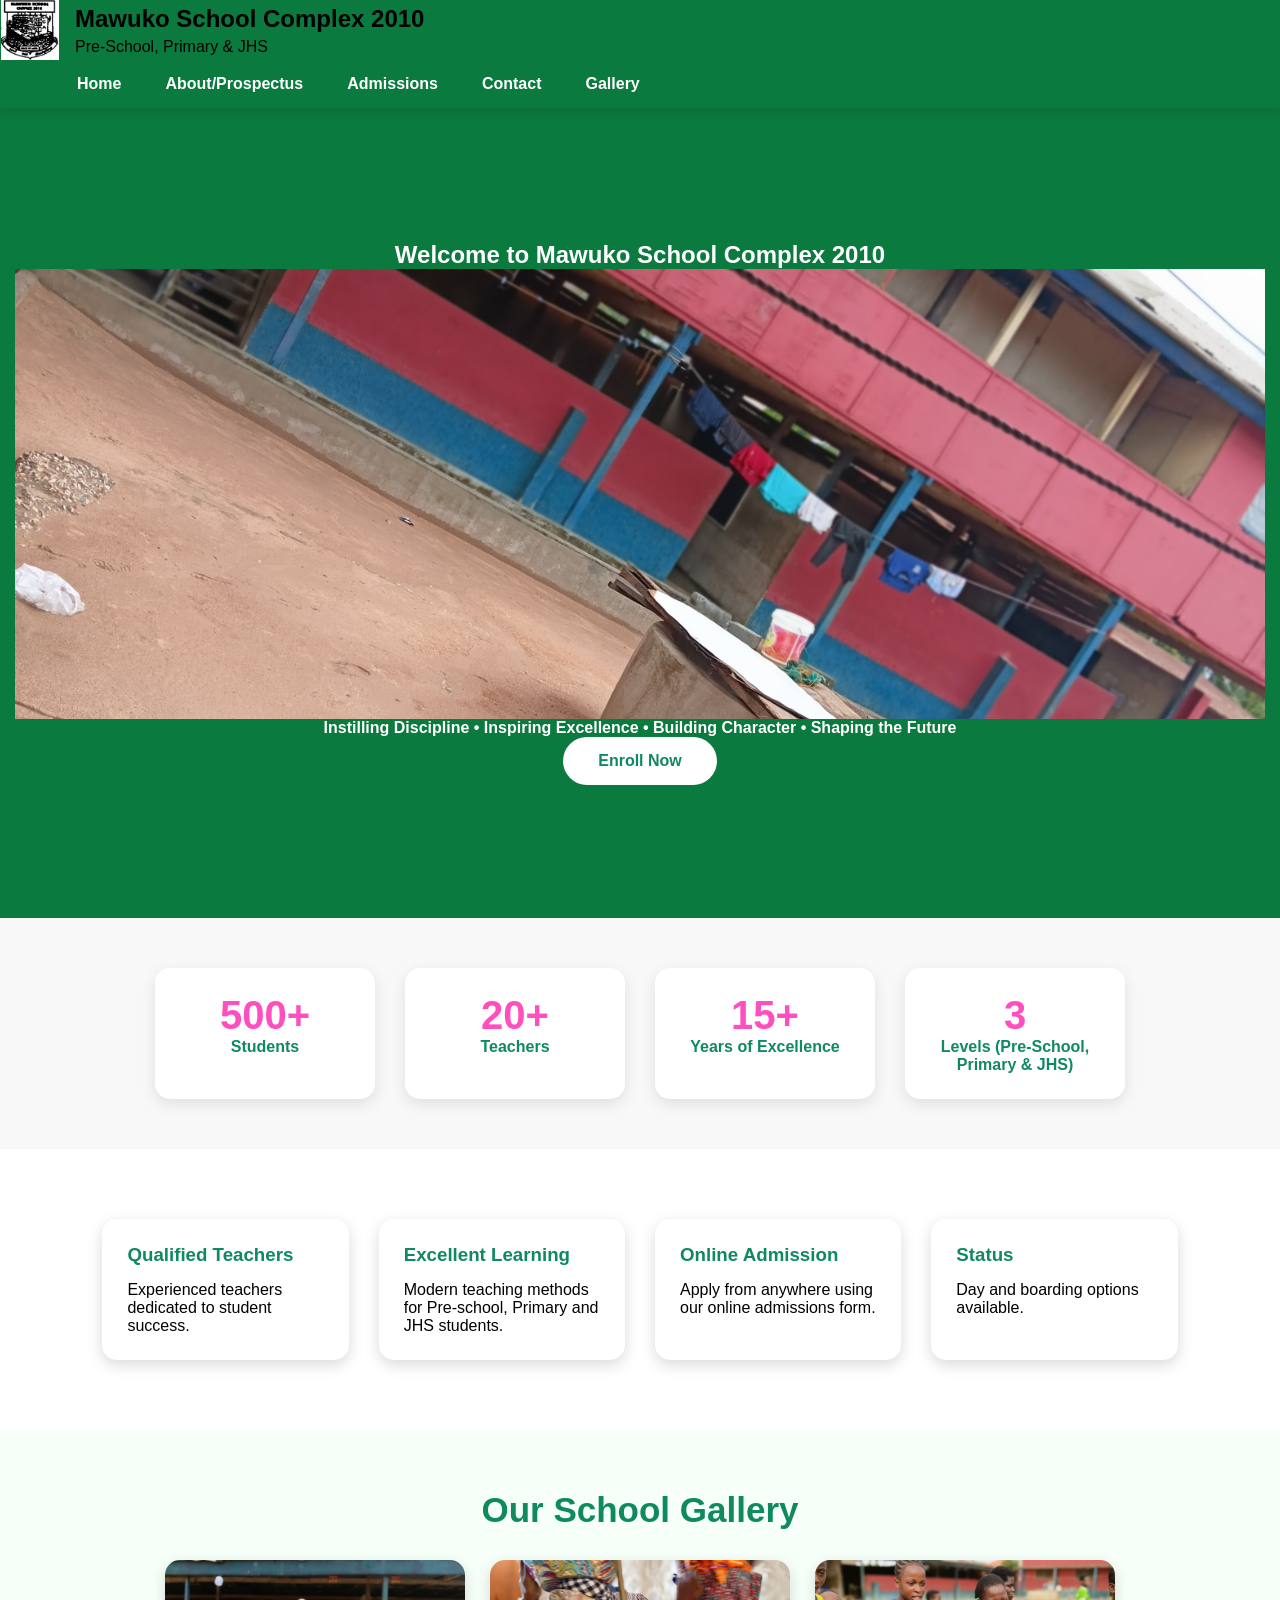
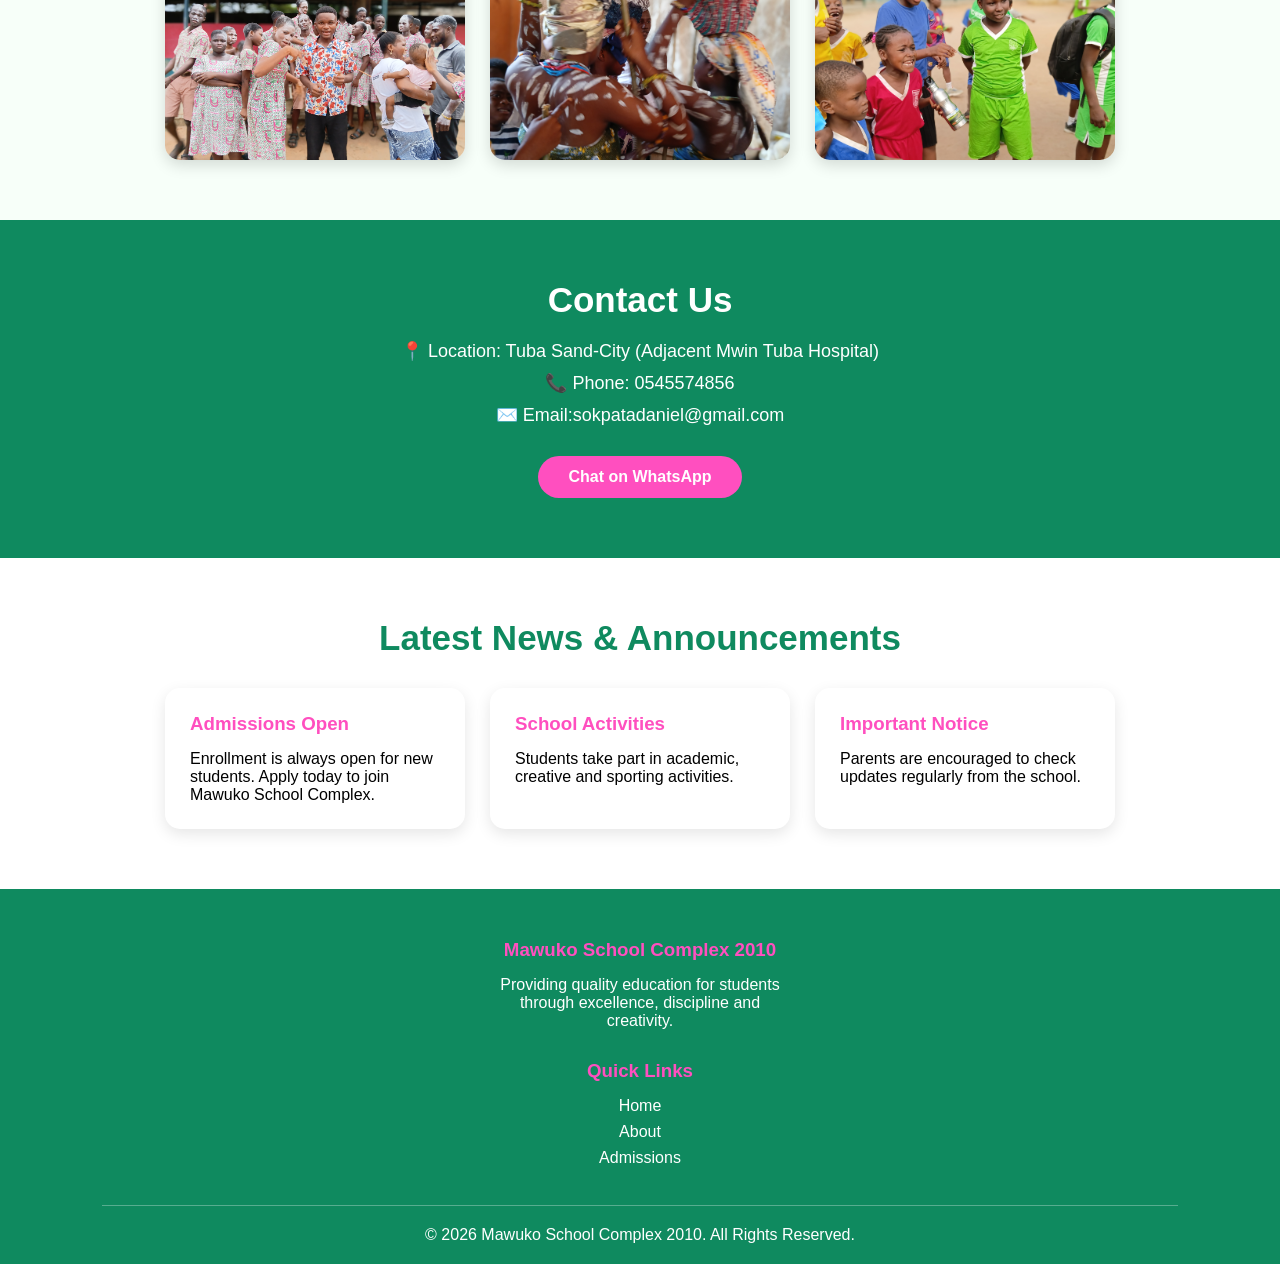
<file: index.html>
<!DOCTYPE html>
<html lang="en">
<head>
    <meta charset="UTF-8">
    <meta name="viewport" content="width=device-width, initial-scale=1.0">
    <title>Mawuko School Complex 2010</title>

    <link rel="stylesheet" href="style.css">
    
</head>
<body>

<header>
    <div class="logo">
    <img src="images/logo.png" alt="Mawuko School Logo">
    <div>
        <h2>Mawuko School Complex 2010</h2>
        <p>Pre-School, Primary & JHS</p>
    </div>
</div>

    <nav>
        <ul>
            <li><a href="#">Home</a></li>
            <li><a href="prospectus.html">About/Prospectus</a></li>
            <li><a href="admissions.html">Admissions</a></li>
            <li><a href="contact.html">Contact</a></li>
            <li><a href="gallery.html">Gallery</a></li>
        </ul>
    </nav>
</header>

<section class="hero">

    <div class="overlay">
        <h1>Welcome to Mawuko School Complex 2010</h1>
<section class="hero-slider">

    <div class="slides">
        <img src="images/slide1.jpg" alt="Mawuko School Building">
        <img src="images/slide2.jpg" alt="Classroom Learning">
        <img src="images/slide3.jpg" alt="Student Activities">

    </div>

</section>
        <p>
            Instilling Discipline •  Inspiring Excellence • Building Character • Shaping the Future
        </p>

        <a href="admissions.html" class="btn">
            Enroll Now
        </a>
    </div>

</section>

<section class="stats">

    <div class="stat-box">
        <h2>500+</h2>
        <p>Students</p>
    </div>

    <div class="stat-box">
        <h2>20+</h2>
        <p>Teachers</p>
    </div>

    <div class="stat-box">
        <h2>15+</h2>
        <p>Years of Excellence</p>
    </div>

    <div class="stat-box">
        <h2>3</h2>
        <p>Levels (Pre-School, Primary & JHS)</p>
    </div>

</section>

<section class="about">

   

</section>

<section class="features">

    <div class="card">
        <h3>Qualified Teachers</h3>
        <p>Experienced teachers dedicated to student success.</p>
    </div>

    <div class="card">
        <h3>Excellent Learning</h3>
        <p>Modern teaching methods for Pre-school, Primary and JHS students.</p>
    </div>

    <div class="card">
        <h3>Online Admission</h3>
        <p>Apply from anywhere using our online admissions form.</p>
    </div>

     <div class="card">
        <h3>Status</h3>
        <p>Day and boarding options available.</p>
    </div>
</section>

<section class="gallery">

    <h2>Our School Gallery</h2>

    <div class="gallery-container">

        <img src="images/classroom.jpg" alt="Classroom">
        <img src="images/school.jpg" alt="School Building">
        <img src="images/students.jpg" alt="Students">

    </div>

</section>

<section class="contact">

    <h2>Contact Us</h2>

    <p>📍 Location: Tuba Sand-City (Adjacent Mwin Tuba Hospital)</p>
    <p>📞 Phone: 0545574856</p>
    <p>✉️ Email:sokpatadaniel@gmail.com</p>

   <a href="https://wa.me/233545574856" class="contact-btn" target="_blank">
    Chat on WhatsApp
</a>

</section>

<section class="news">

    <h2>Latest News & Announcements</h2>

    <div class="news-container">

        <div class="news-card">
            <h3>Admissions Open</h3>
            <p>
                Enrollment is always open for new students.
                Apply today to join Mawuko School Complex.
            </p>
        </div>


        <div class="news-card">
            <h3>School Activities</h3>
            <p>
                Students take part in academic, creative
                and sporting activities.
            </p>
        </div>


        <div class="news-card">
            <h3>Important Notice</h3>
            <p>
                Parents are encouraged to check updates
                regularly from the school.
            </p>
        </div>

    </div>

</section>
<footer>

    <div class="footer-container">

        <div class="footer-section">
            <h3>Mawuko School Complex 2010</h3>
            <p>
                Providing quality education for
                students through excellence, discipline and creativity.
            </p>
        </div>


        <div class="footer-section">
            <h3>Quick Links</h3>

            <a href="index.html">Home</a>
            <a href="about.html">About</a>
            <a href="admissions.html">Admissions</a>
        </div>


    </div>


    <div class="footer-bottom">

        <p>
            © 2026 Mawuko School Complex 2010. All Rights Reserved.
        </p>

    </div>

</footer>

<script src="script.js"></script>

</body>
</html>
</file>
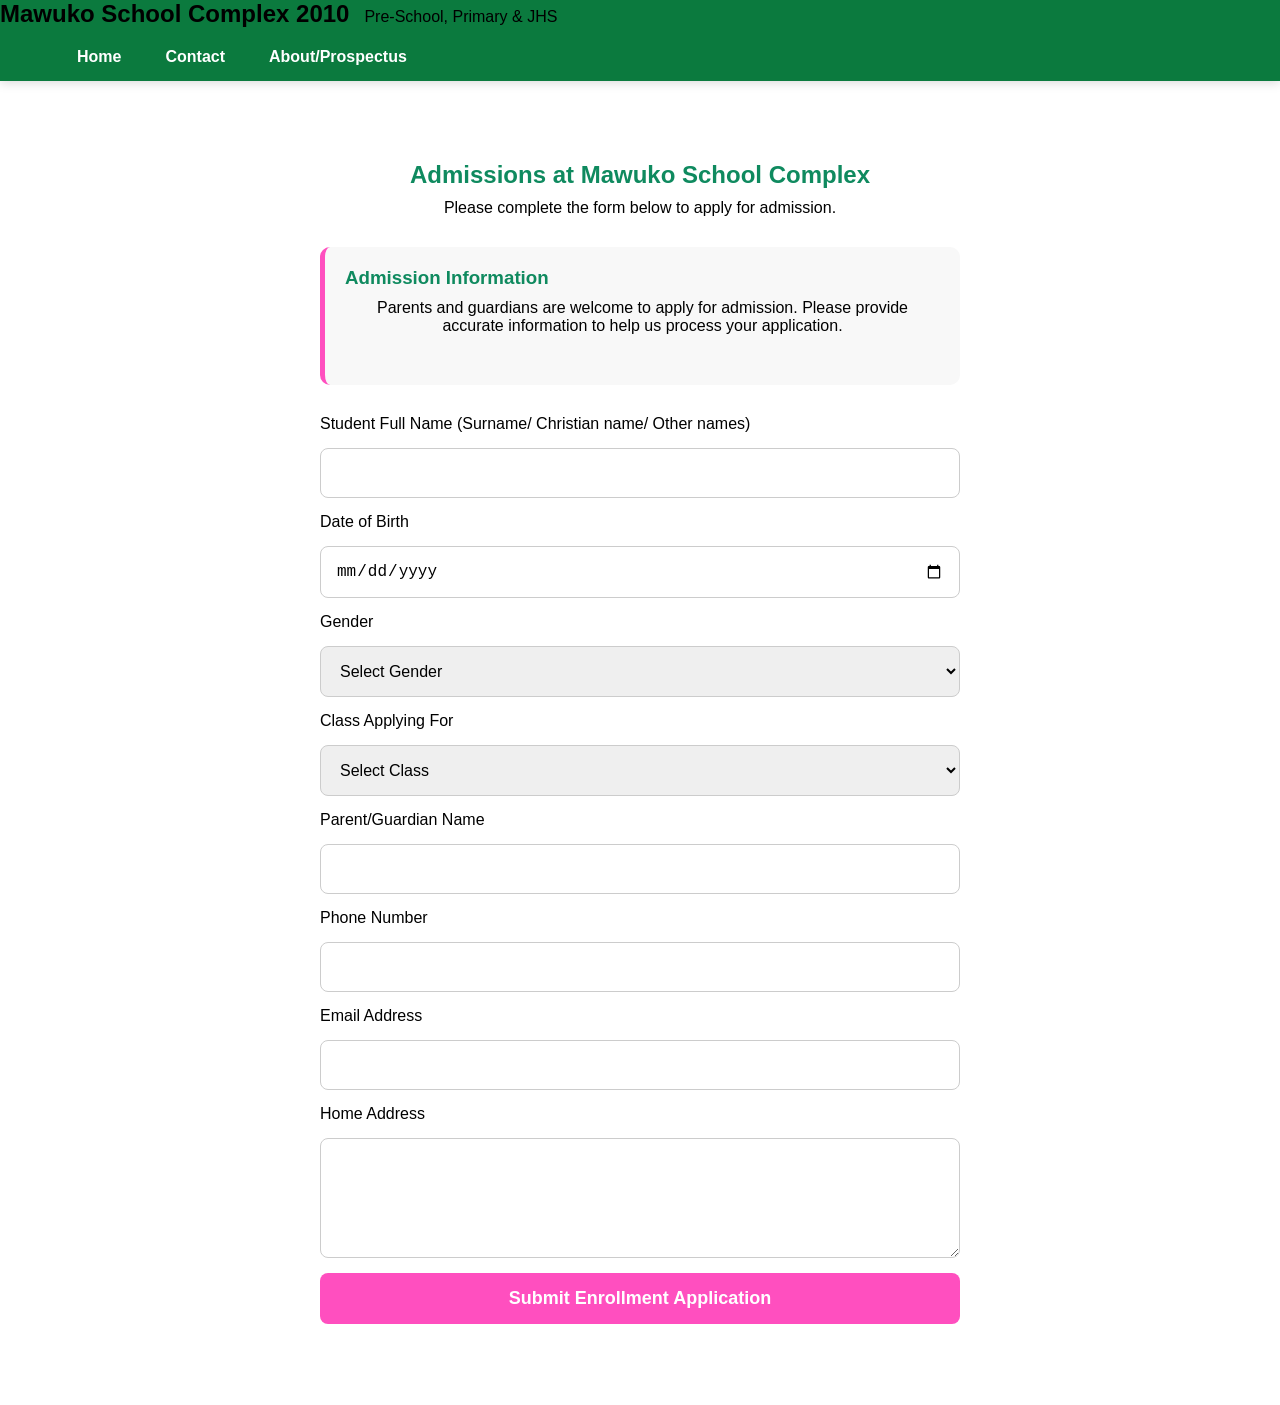
<file: admissions.html>
<!DOCTYPE html>
<html lang="en">
<head>
    <meta charset="UTF-8">
    <meta name="viewport" content="width=device-width, initial-scale=1.0">
    <title>Admissions | Mawuko School Complex</title>
    <link rel="stylesheet" href="style.css">
</head>
<body>

<header>
    <div class="logo">
        <h2>Mawuko School Complex 2010</h2>
        <p>Pre-School, Primary & JHS</p>
    </div>

    <nav>
        <ul>
            <li><a href="index.html">Home</a></li>
            <li><a href="contact.html">Contact</a></li>
            <li><a href="prospectus.html">About/Prospectus</a></li>
        </ul>
    </nav>
</header>

<section class="admission-section">
    <h1>Admissions at Mawuko School Complex</h1>
    <p>Please complete the form below to apply for admission.</p>

    <div class="admission-note">

    <h3>Admission Information</h3>

    <p>
        Parents and guardians are welcome to apply for admission.
        Please provide accurate information to help us process
        your application.
    </p>

</div>
    <form id="admissionForm">

    <label>Student Full Name (Surname/ Christian name/ Other names)</label>
    <input type="text" id="studentName" required>

    <label>Date of Birth</label>
    <input type="date" id="dateOfBirth" required>

    <label>Gender</label>
    <select id="gender" required>
        <option value="">Select Gender</option>
        <option>Male</option>
        <option>Female</option>
    </select>

    <label>Class Applying For</label>
    <select id="classApplying" required>
        <option value="">Select Class</option>
        <option>Nursery</option>
        <option>KG</option>
        <option>Primary 1</option>
        <option>Primary 2</option>
        <option>Primary 3</option>
        <option>Primary 4</option>
        <option>Primary 5</option>
        <option>Primary 6</option>
        <option>JHS 1</option>
        <option>JHS 2</option>
        <option>JHS 3</option>
    </select>

    <label>Parent/Guardian Name</label>
    <input type="text" id="parentName" required>

    <label>Phone Number</label>
    <input type="tel" id="phone" required>

    <label>Email Address</label>
    <input type="email" id="email">

    <label>Home Address</label>
    <textarea id="address"></textarea>

    <button type="submit" id="submitBtn">
        Submit Enrollment Application
    </button>

</form>

    </form>

</section>

<script src="script.js"></script>

</body>
</html>
</file>
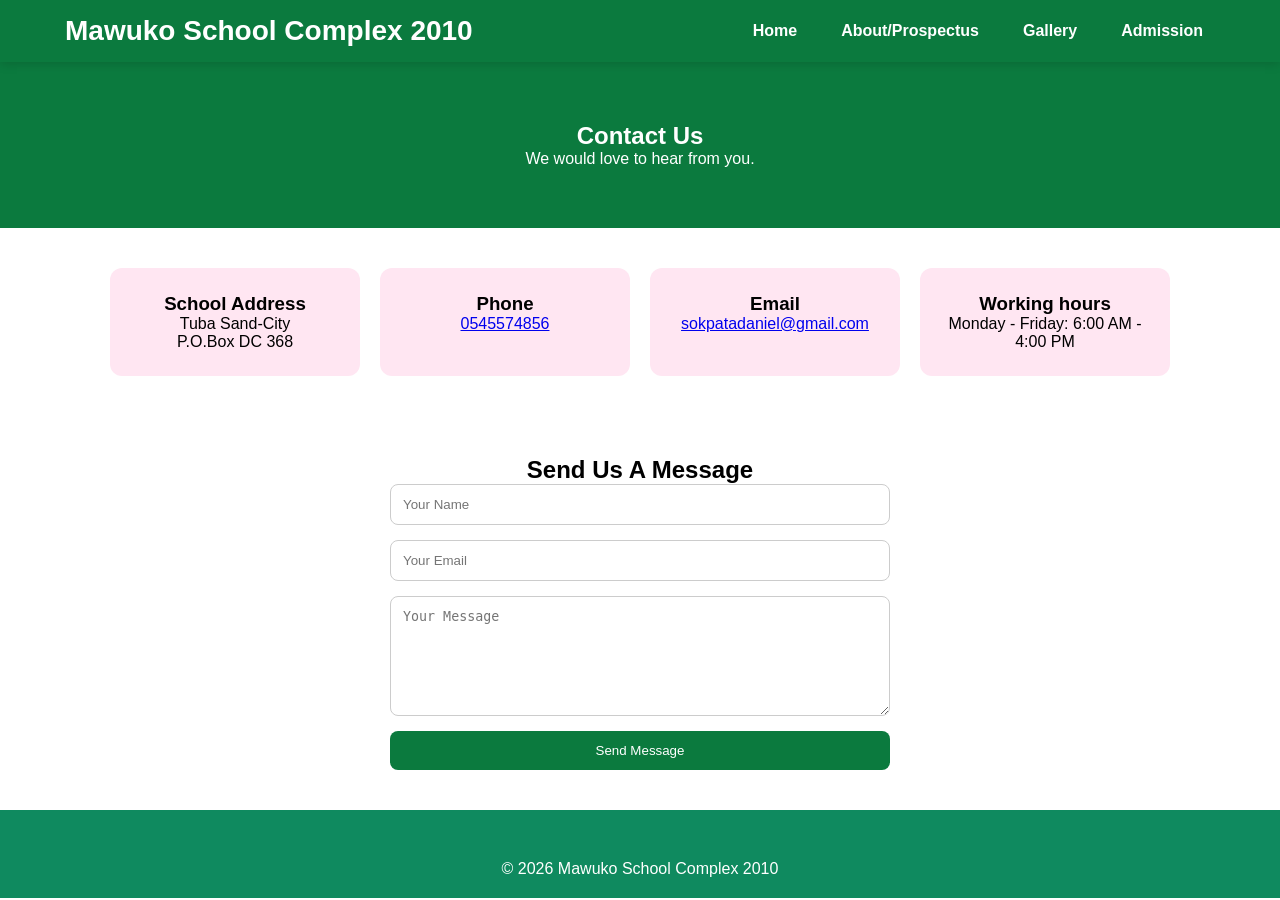
<file: contact.html>
<!DOCTYPE html>
<html lang="en">

<head>
    <meta charset="UTF-8">
    <meta name="viewport" content="width=device-width, initial-scale=1.0">
    <title>Contact - Mawuko School Complex 2010</title>
    <link rel="stylesheet" href="style.css">
</head>

<body>

<header>
    <nav>
        <h1>Mawuko School Complex 2010</h1>

        <ul>
            <li><a href="index.html">Home</a></li>
            <li><a href="prospectus.html">About/Prospectus</a></li>
            <li><a href="gallery.html">Gallery</a></li>
            <li><a href="admissions.html">Admission</a></li>
        </ul>

    </nav>
</header>



<section class="contact-banner">

<h2>Contact Us</h2>

<p>We would love to hear from you.</p>

</section>



<section class="contact-section">


<div class="contact-card">

<h3>School Address</h3>

<p>Tuba Sand-City <br> P.O.Box DC 368</p>

</div>


<div class="contact-card">

<h3>Phone</h3>

<p>
    <a href="tel:0545574856">0545574856</a>
</p>

</div>


<div class="contact-card">

<h3>Email</h3>

<p>
    <a href="mailto:sokpatadaniel@gmail.com">sokpatadaniel@gmail.com</a>
</p>

</div>

<div class="contact-card">
    <h3>Working hours</h3>
    <p>Monday - Friday: 6:00 AM - 4:00 PM</p>
    </div>


</section>



<section class="message-box">

<h2>Send Us A Message</h2>


<form>

<input type="text" placeholder="Your Name" required>

<input type="email" placeholder="Your Email" required>

<textarea placeholder="Your Message"></textarea>

<button type="submit">Send Message</button>

</form>

</section>



<footer>

<p>© 2026 Mawuko School Complex 2010</p>

</footer>


</body>
</html>
</file>
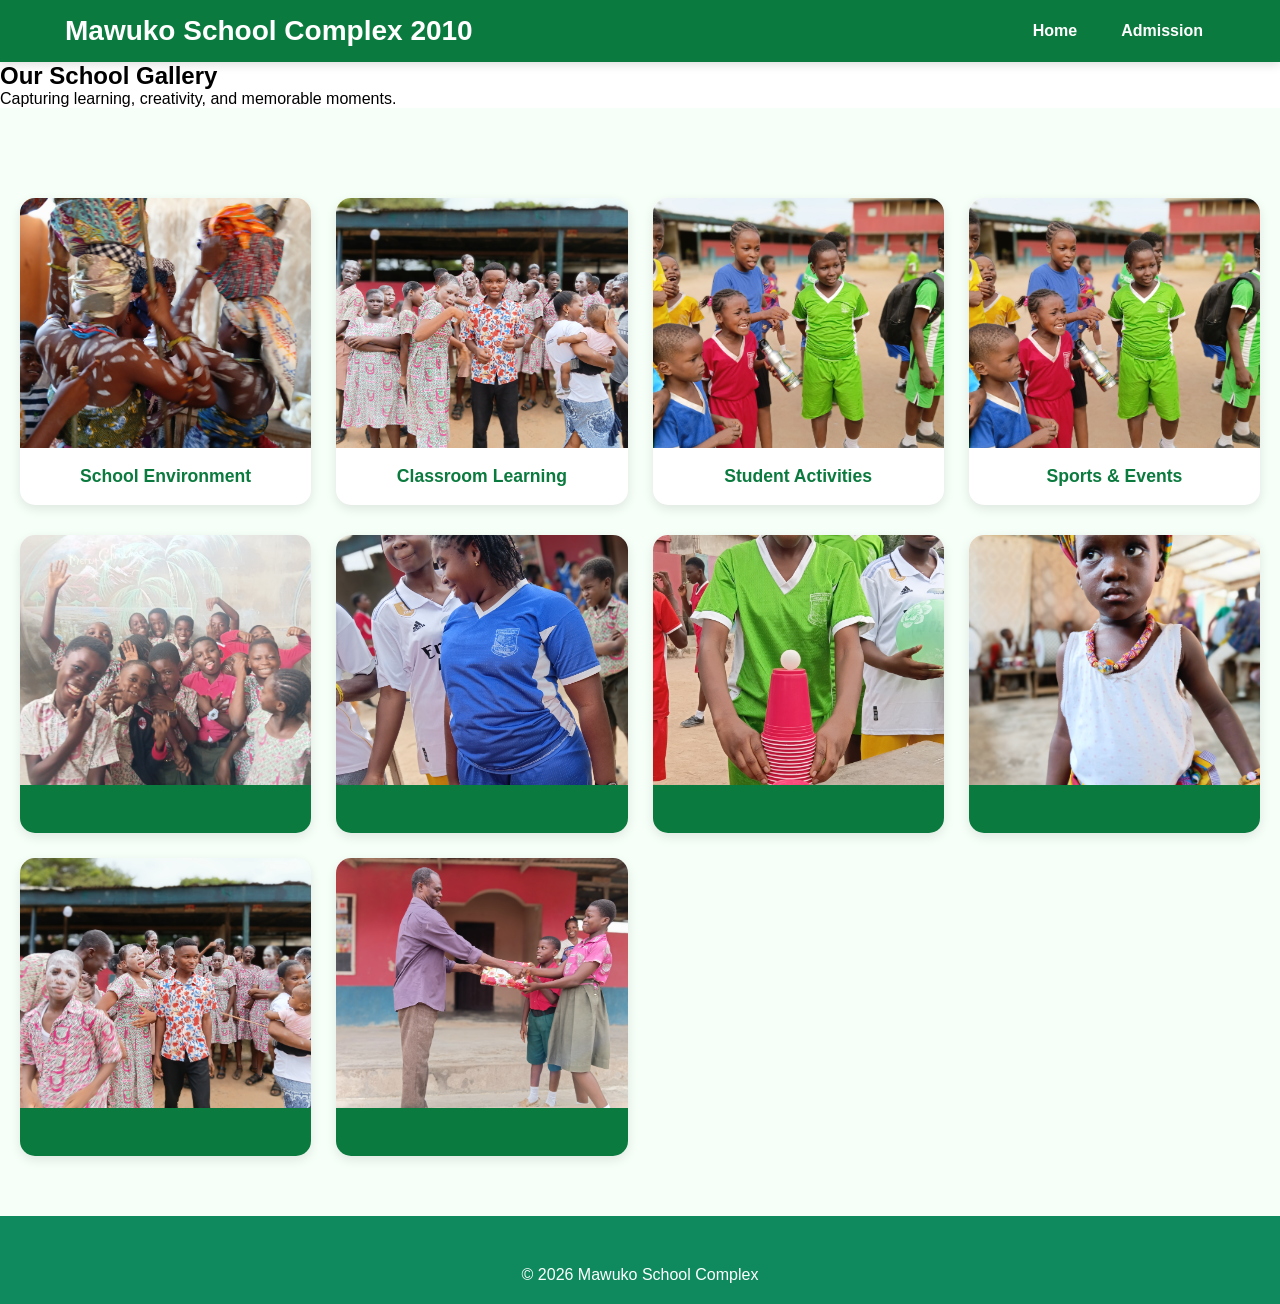
<file: gallery.html>
<!DOCTYPE html>
<html lang="en">

<head>
    <meta charset="UTF-8">
    <meta name="viewport" content="width=device-width, initial-scale=1.0">
    <title>Mawuko School Complex Gallery</title>
    <link rel="stylesheet" href="style.css">
</head>

<body>

<header>
    <nav>
        <h1>Mawuko School Complex 2010</h1>

        <ul>
            <li><a href="index.html">Home</a></li>
            <li><a href="admissions.html">Admission</a></li>
        </ul>
    </nav>
</header>

<section class="gallery-banner">
    <h2>Our School Gallery</h2>
    <p>Capturing learning, creativity, and memorable moments.</p>
</section>

<section class="gallery">

    <div class="gallery-grid">

        <div class="photo">
            <img src="images/school.jpg" alt="School Building">
            <h3>School Environment</h3>
        </div>

        <div class="photo">
            <img src="images/classroom.jpg" alt="Classroom">
            <h3>Classroom Learning</h3>
        </div>

        <div class="photo">
            <img src="images/students.jpg" alt="Students">
            <h3>Student Activities</h3>
        </div>

        <div class="photo">
            <img src="images/students.jpg" alt="Students">
            <h3>Sports & Events</h3>
        </div>

    </div>

    <div class="gallery-grid">

        <div class="gallery-item">
            <img src="images/gallery1.jpg" alt="School Building">
            <div class="overlay">School Building</div>
        </div>

        <div class="gallery-item">
            <img src="images/gallery2.jpg" alt="Students in Class">
            <div class="overlay">Classroom Activities</div>
        </div>

        <div class="gallery-item">
            <img src="images/gallery3.jpg" alt="Sports">
            <div class="overlay">Sports</div>
        </div>

        <div class="gallery-item">
            <img src="images/gallery4.jpg" alt="ICT Lab">
            <div class="overlay">ICT Laboratory</div>
        </div>

        <div class="gallery-item">
            <img src="images/gallery5.jpg" alt="Science Lab">
            <div class="overlay">Science Laboratory</div>
        </div>

        <div class="gallery-item">
            <img src="images/gallery6.jpg" alt="Speech Day">
            <div class="overlay">Speech & Prize-Giving Day</div>
        </div>

    </div>

</section>

<footer>
    <p>&copy; 2026 Mawuko School Complex</p>
</footer>

<script src="script.js"></script>

</body>
</html>
</file>
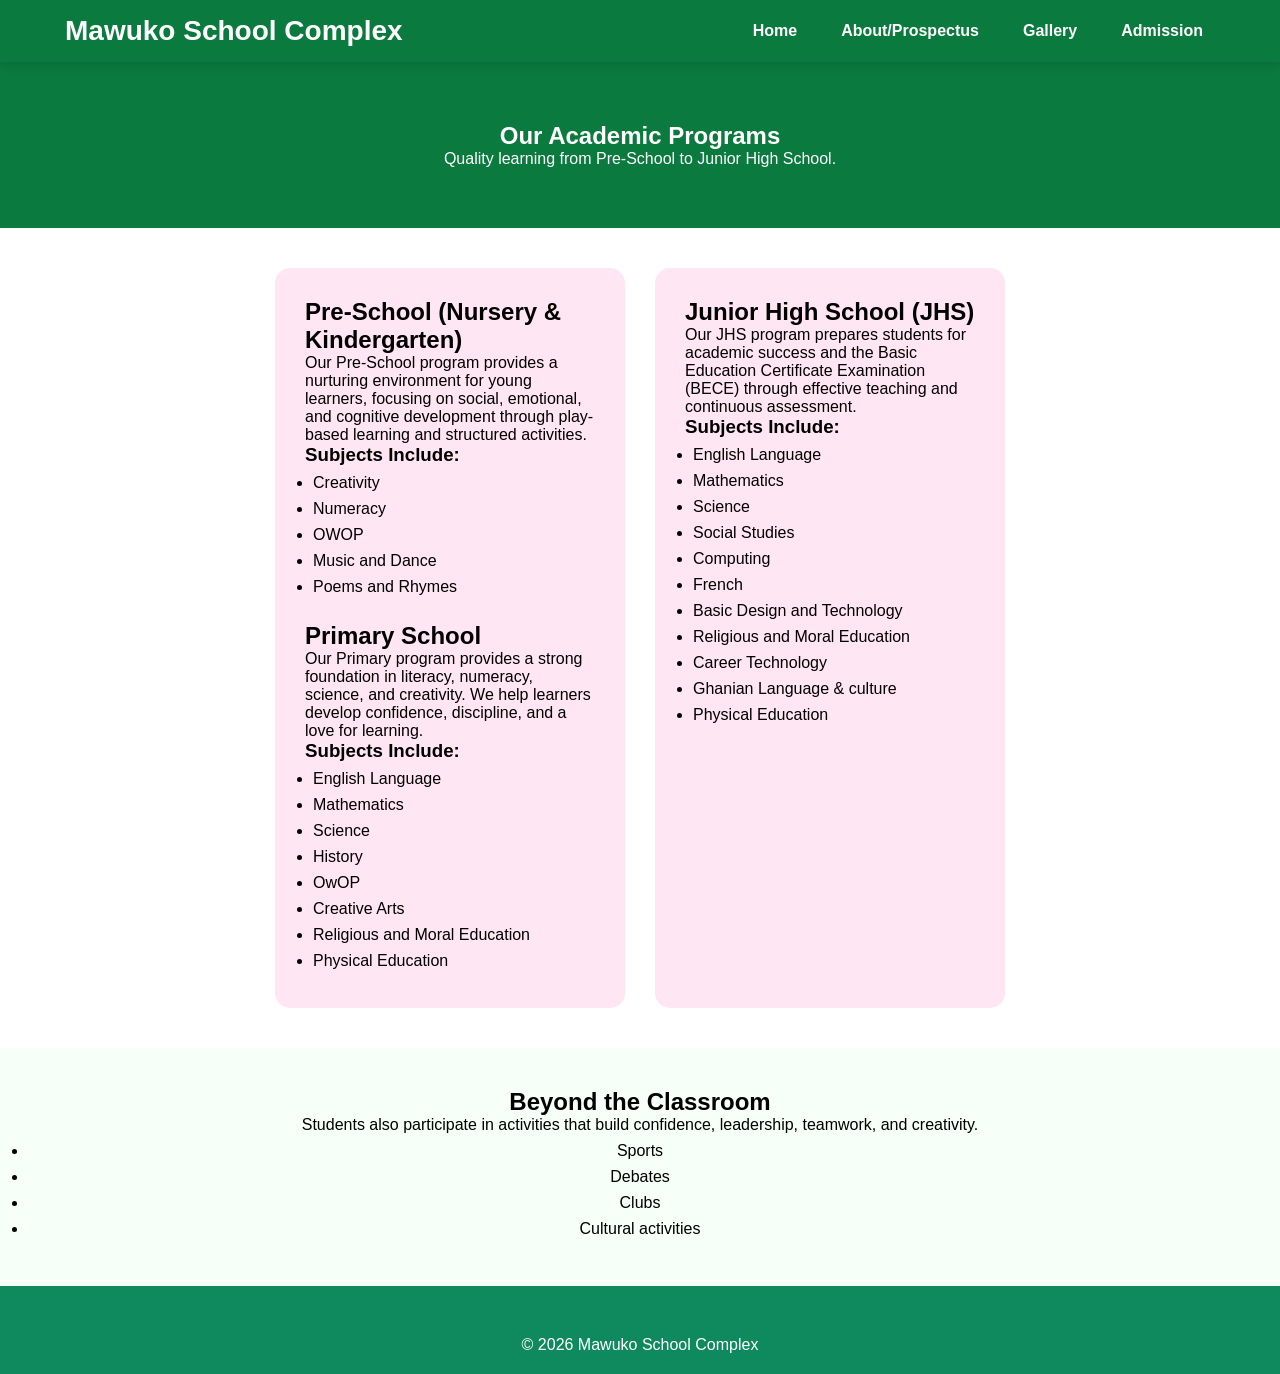
<file: programs.html>
<!DOCTYPE html>
<html lang="en">

<head>
    <meta charset="UTF-8">
    <meta name="viewport" content="width=device-width, initial-scale=1.0">
    <title>Programs - Mawuko School Complex</title>
    <link rel="stylesheet" href="style.css">
</head>

<body>

<header>
    <nav>
        <h1>Mawuko School Complex</h1>

        <ul>
            <li><a href="index.html">Home</a></li>
            <li><a href="prospectus.html">About/Prospectus</a></li>
            <li><a href="gallery.html">Gallery</a></li>
            <li><a href="enrollment.html">Admission</a></li>
        </ul>

    </nav>
</header>



<section class="program-banner">

<h2>Our Academic Programs</h2>

<p>Quality learning from Pre-School to Junior High School.</p>

</section>



<section class="programs">


<div class="program-card">

    <h2>Pre-School (Nursery & Kindergarten)</h2>

<p>
Our Pre-School program provides a nurturing environment for young learners, 
focusing on social, emotional, and cognitive development through play-based 
learning and structured activities.
</p>


<h3>Subjects Include:</h3>

<ul>
<li>Creativity</li>
<li>Numeracy</li>
<li>OWOP</li>
<li>Music and Dance</li>
<li>Poems and Rhymes</li>
</ul>
<br>
<h2>Primary School</h2>

<p>
Our Primary program provides a strong foundation in literacy,
numeracy, science, and creativity. We help learners develop
confidence, discipline, and a love for learning.
</p>

<h3>Subjects Include:</h3>

<ul>
<li>English Language</li>
<li>Mathematics</li>
<li>Science</li>
<li>History</li>
<li>OwOP</li>
<li>Creative Arts</li>
<li>Religious and Moral Education</li>
<li>Physical Education</li>
</ul>

</div>




<div class="program-card">

<h2>Junior High School (JHS)</h2>

<p>
Our JHS program prepares students for academic success and
the Basic Education Certificate Examination (BECE) through
effective teaching and continuous assessment.
</p>


<h3>Subjects Include:</h3>

<ul>
<li>English Language</li>
<li>Mathematics</li>
<li>Science</li>
<li>Social Studies</li>
<li>Computing</li>
<li>French</li>
<li>Basic Design and Technology</li>
<li>Religious and Moral Education</li>
<li>Career Technology</li>
<li>Ghanian Language & culture</li>
<li>Physical Education</li>
</ul>

</div>


</section>



<section class="extra">

<h2>Beyond the Classroom</h2>

<p>
Students also participate in activities that build confidence,
leadership, teamwork, and creativity.
</p>

<ul>
<li>Sports</li>
<li>Debates</li>
<li>Clubs</li>
<li>Cultural activities</li>
</ul>

</section>



<footer>

<p>© 2026 Mawuko School Complex</p>

</footer>


</body>
</html>
</file>
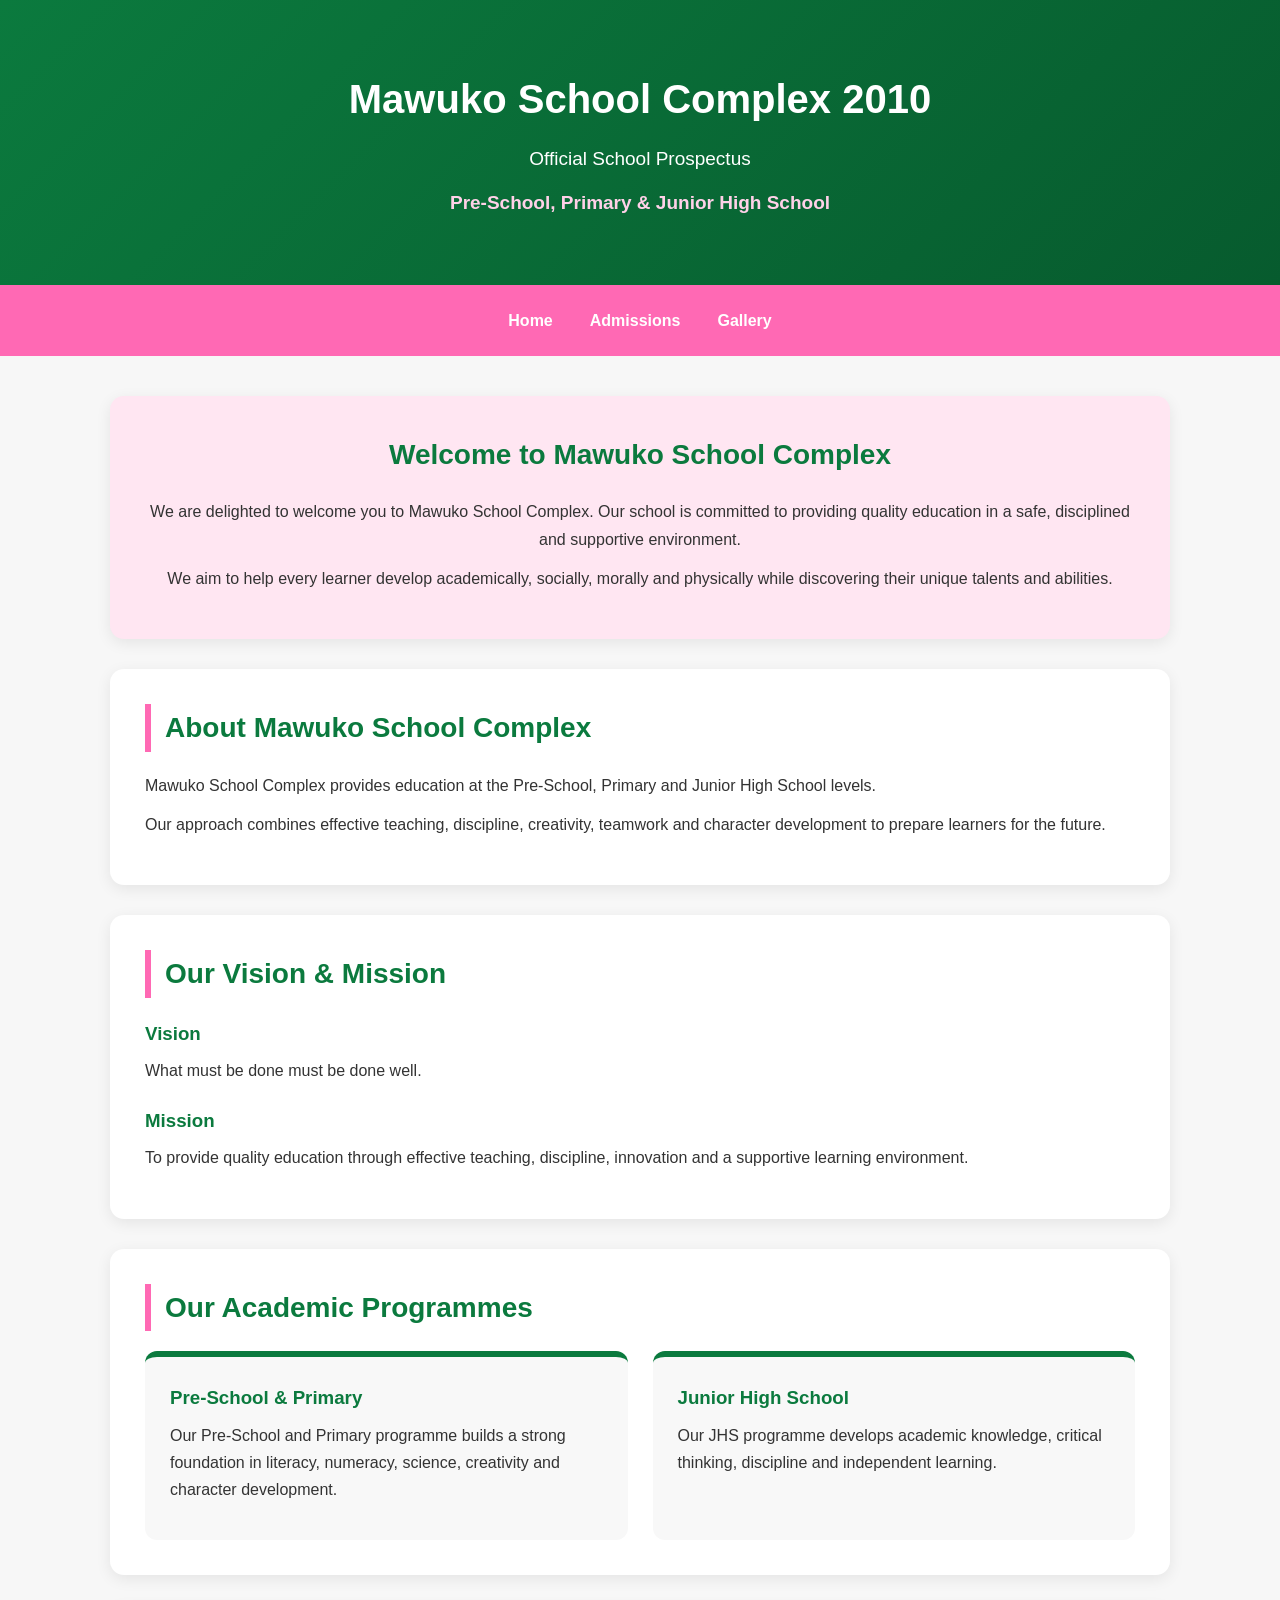
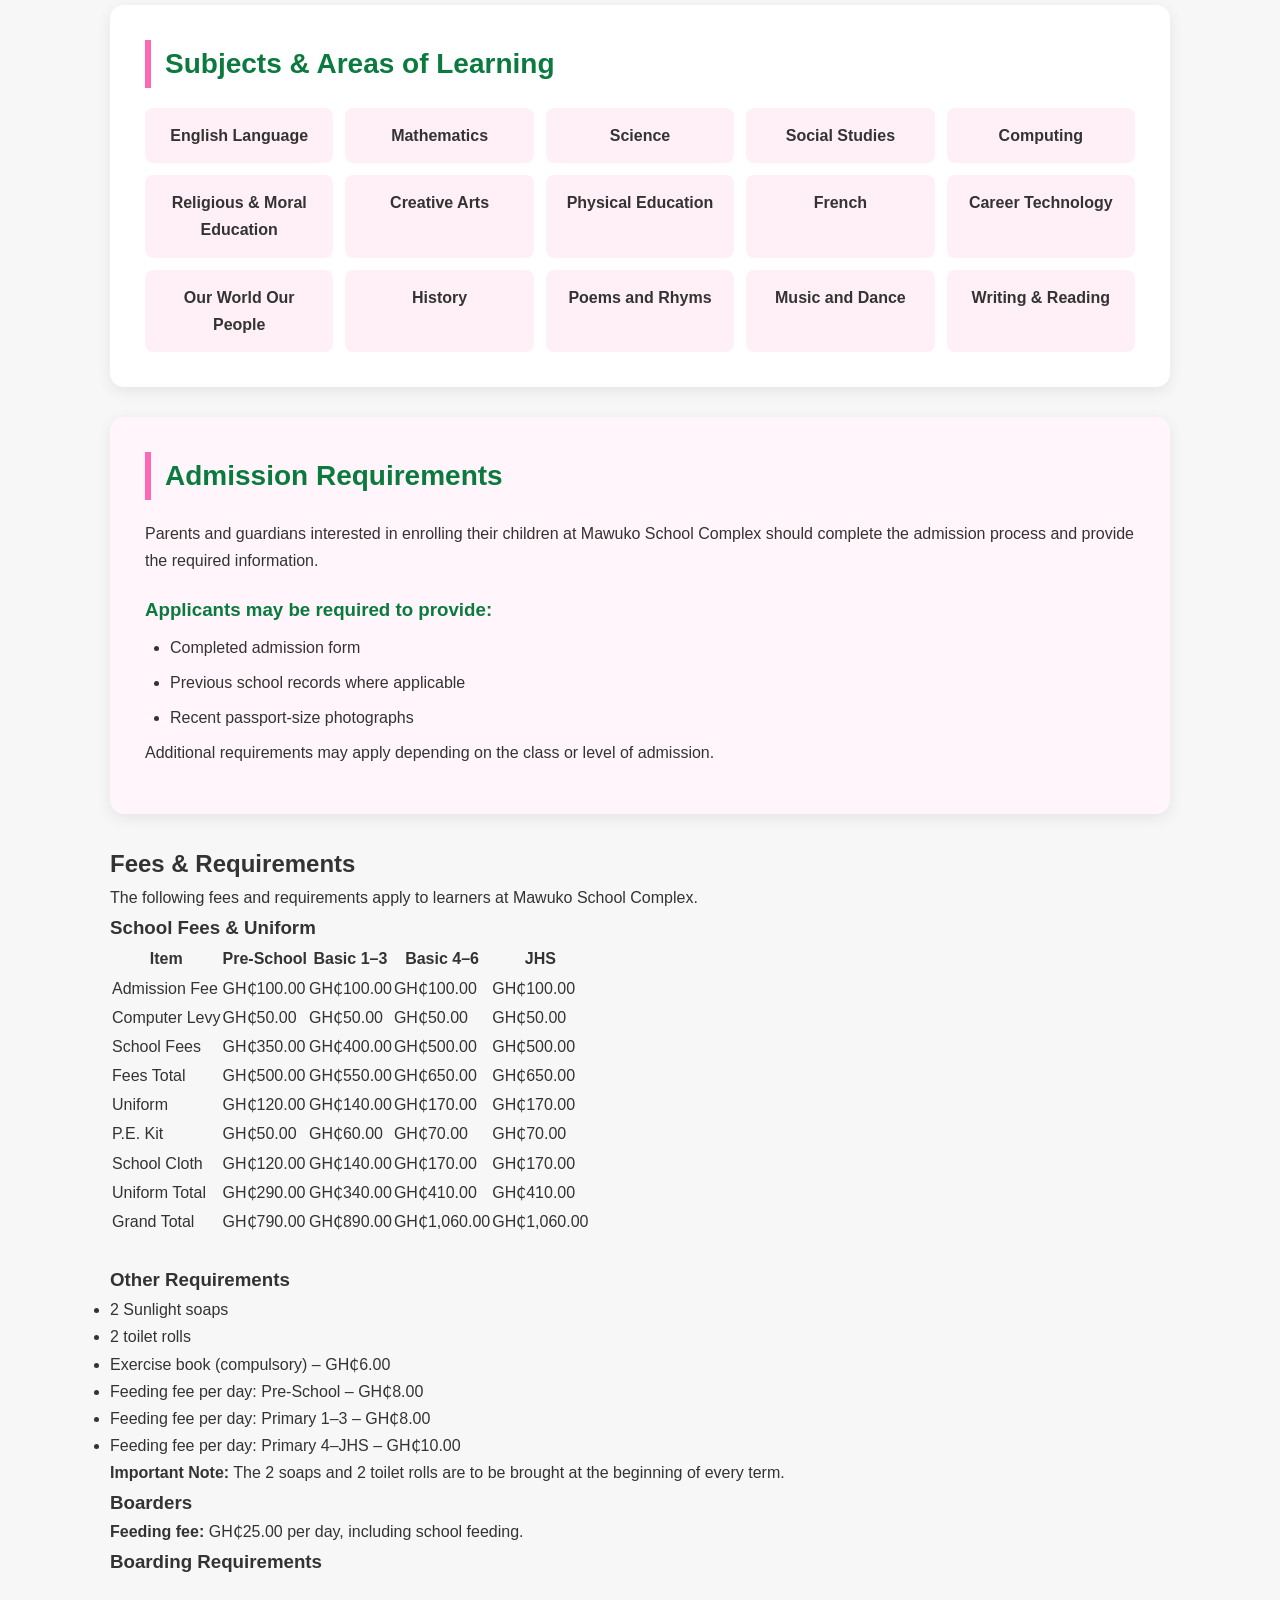
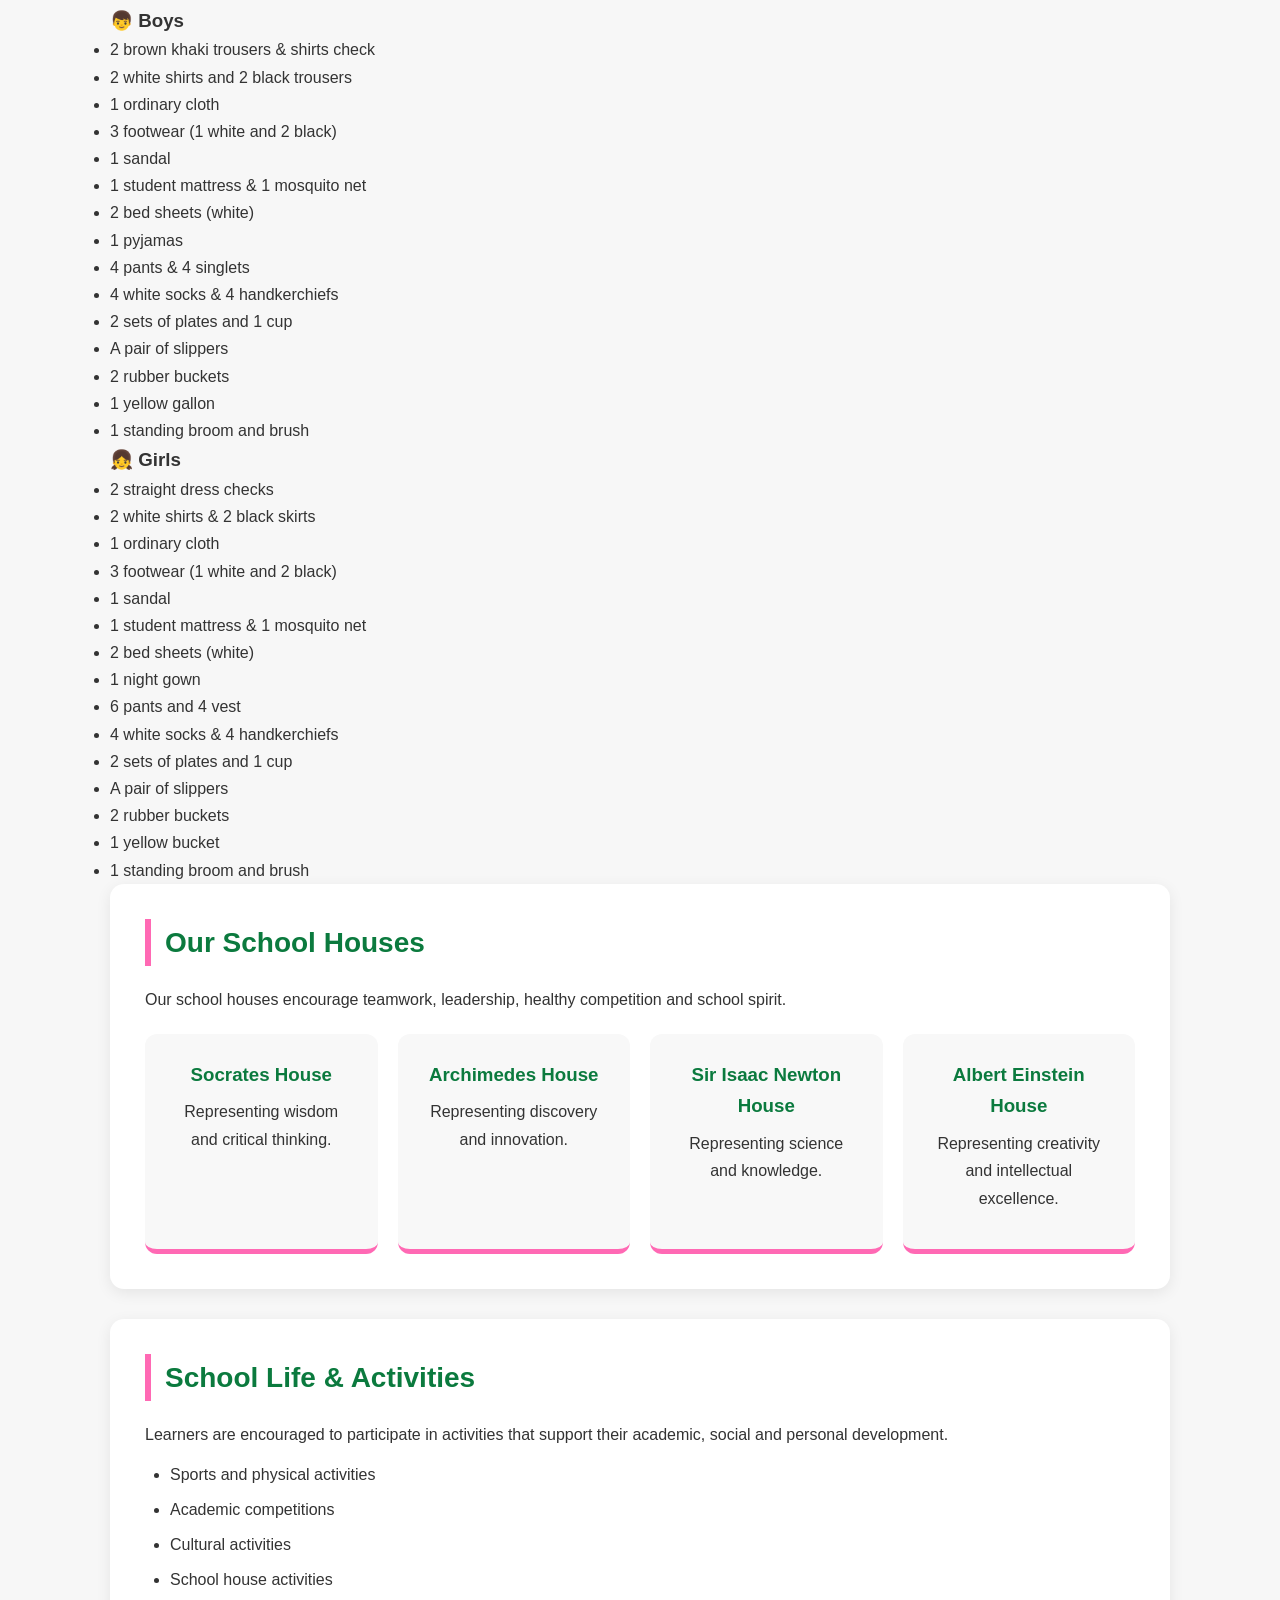
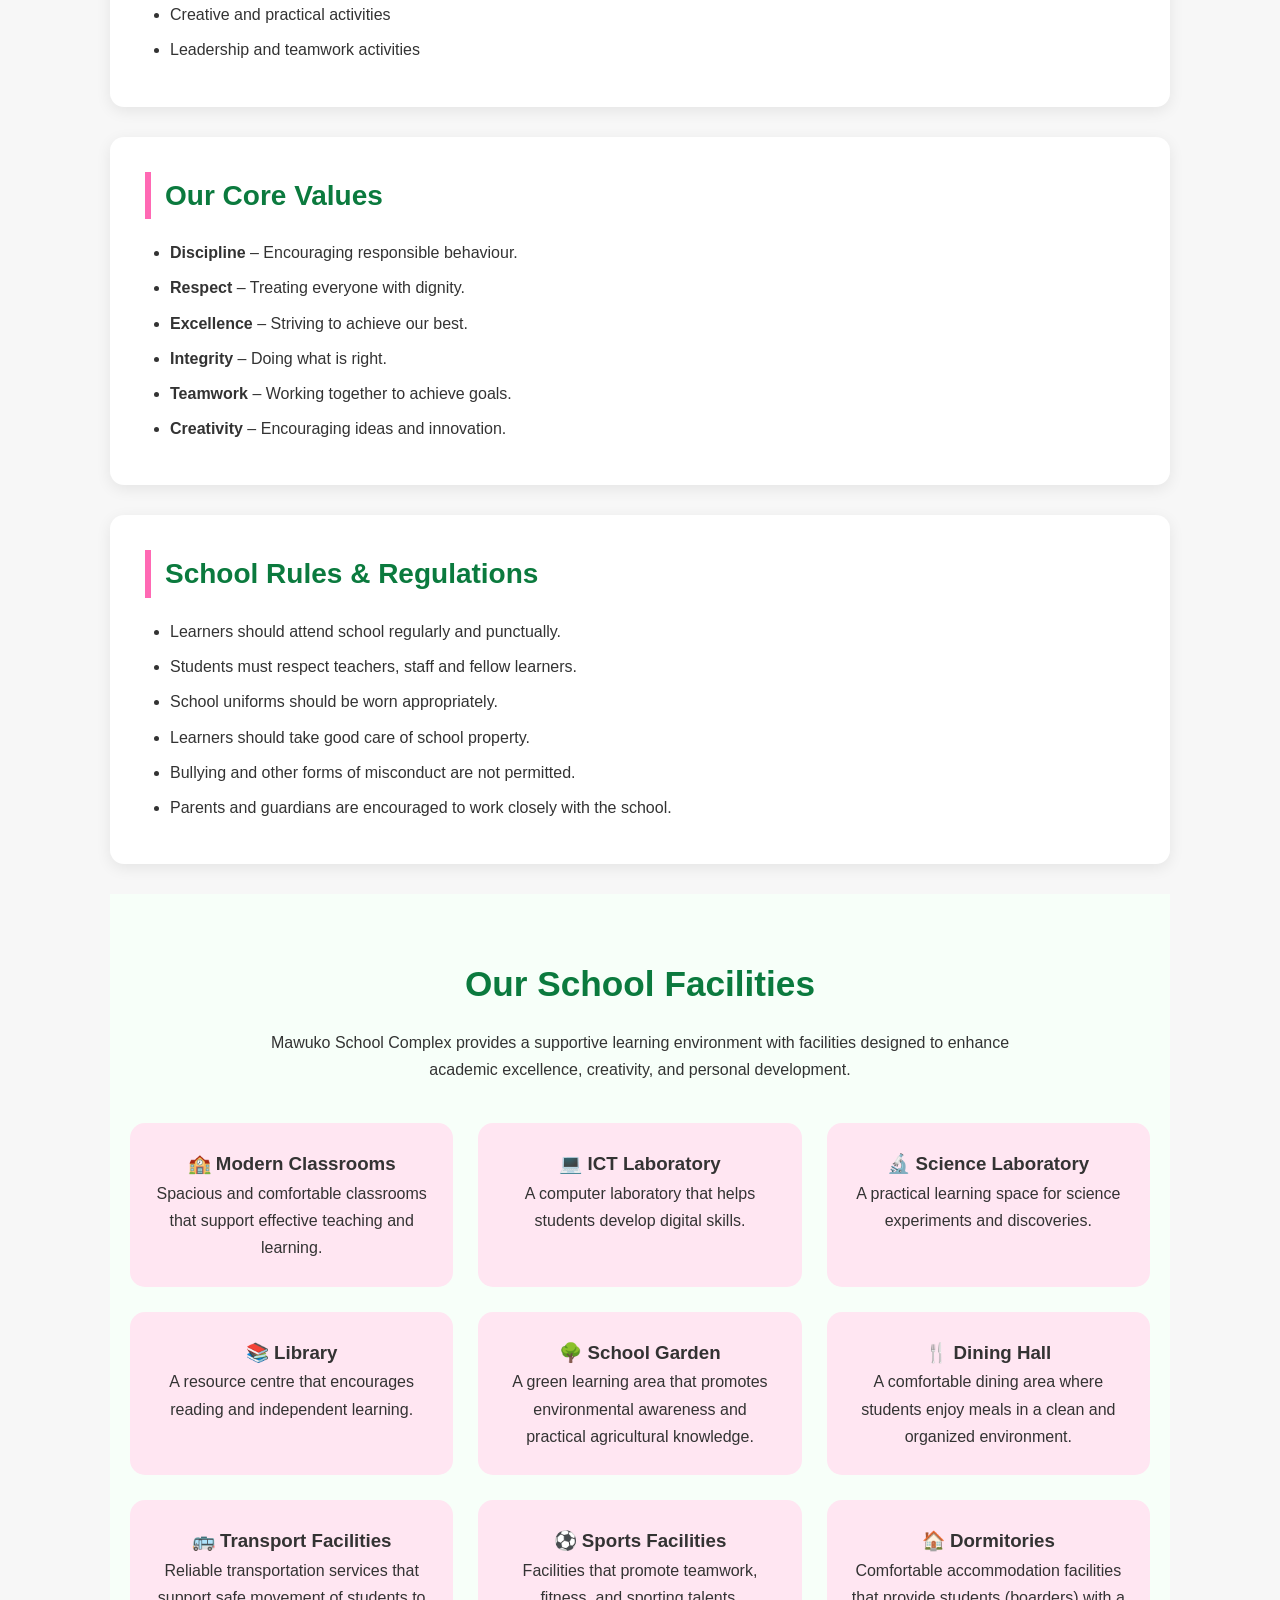
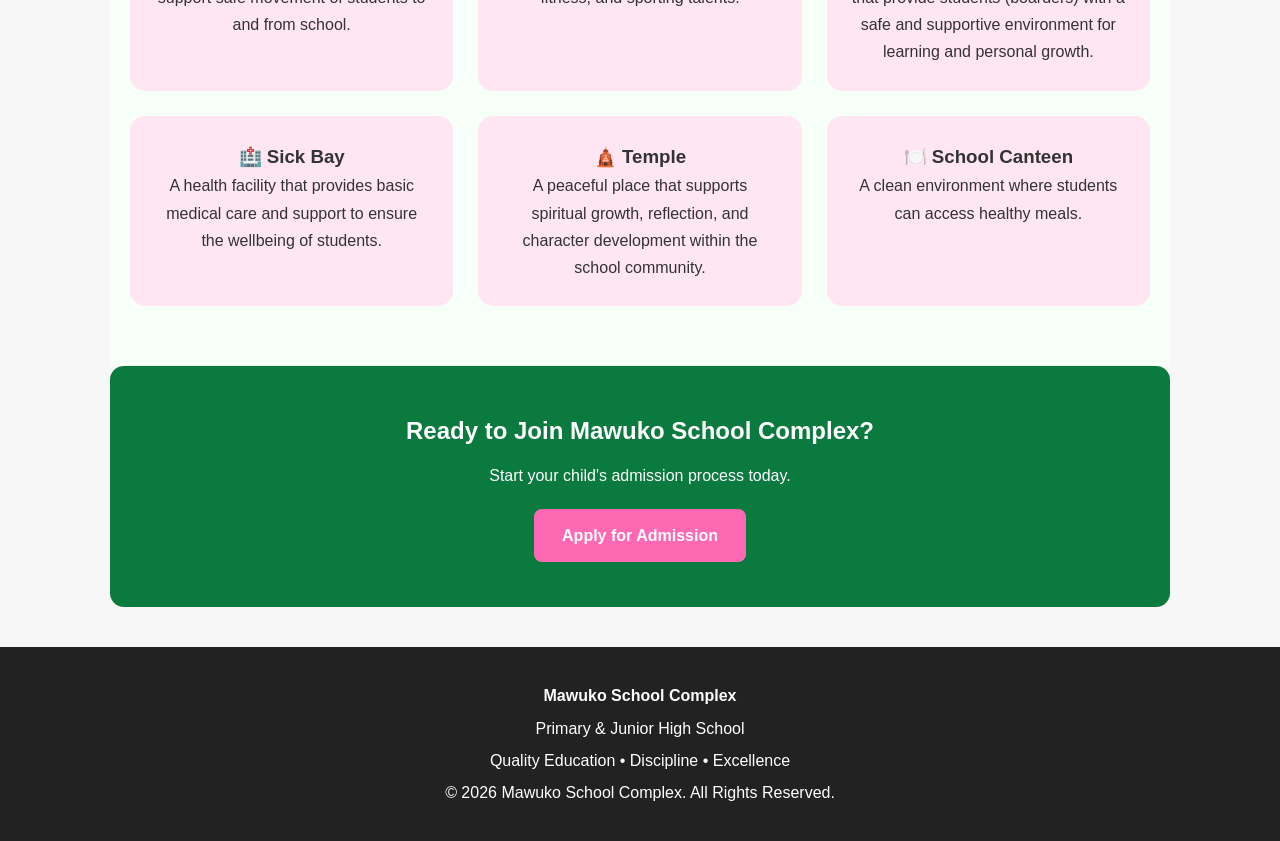
<file: prospectus.html>
<!DOCTYPE html>
<html lang="en">
<head>
    <meta charset="UTF-8">
    <meta name="viewport" content="width=device-width, initial-scale=1.0">

    <title>Mawuko School Complex | Prospectus</title>

    <style>

        * {
            margin: 0;
            padding: 0;
            box-sizing: border-box;
        }

        html {
            scroll-behavior: smooth;
        }

        body {
            font-family: Arial, Helvetica, sans-serif;
            background: #f7f7f7;
            color: #333;
            line-height: 1.7;
        }

        /* =========================
           HEADER
        ========================= */

        .prospectus-header {
            background: linear-gradient(135deg, #0b7a3e, #075b2e);
            color: white;
            text-align: center;
            padding: 65px 20px;
        }

        .prospectus-header h1 {
            font-size: 40px;
            margin-bottom: 10px;
        }

        .prospectus-header p {
            font-size: 19px;
        }

        .tagline {
            margin-top: 12px;
            color: #ffd1e8;
            font-weight: bold;
        }


        /* =========================
           NAVIGATION
        ========================= */

        nav {
            background: #ff69b4;
            display: flex;
            justify-content: center;
            align-items: center;
            flex-wrap: wrap;
            gap: 5px;
            padding: 12px;
            position: sticky;
            top: 0;
            z-index: 1000;
        }

        nav a {
            color: white;
            text-decoration: none;
            font-weight: bold;
            padding: 10px 16px;
            border-radius: 6px;
            transition: 0.3s;
        }

        nav a:hover {
            background: #0b7a3e;
        }


        /* =========================
           MAIN CONTAINER
        ========================= */

        .container {
            max-width: 1100px;
            margin: auto;
            padding: 40px 20px;
        }


        /* =========================
           SECTIONS
        ========================= */

        .section {
            background: white;
            padding: 35px;
            margin-bottom: 30px;
            border-radius: 14px;
            box-shadow: 0 4px 15px rgba(0,0,0,0.08);
        }

        .section h2 {
            color: #0b7a3e;
            font-size: 28px;
            margin-bottom: 20px;
            border-left: 6px solid #ff69b4;
            padding-left: 14px;
        }

        .section h3 {
            color: #0b7a3e;
            margin-top: 20px;
            margin-bottom: 8px;
        }

        .section p {
            margin-bottom: 12px;
        }

        .section ul {
            padding-left: 25px;
        }

        .section li {
            margin-bottom: 8px;
        }


        /* =========================
           WELCOME BOX
        ========================= */

        .welcome {
            background: #ffe6f2;
            text-align: center;
        }

        .welcome h2 {
            border: none;
            padding: 0;
        }


        /* =========================
           PROGRAMME CARDS
        ========================= */

        .programmes {
            display: grid;
            grid-template-columns: repeat(auto-fit, minmax(260px, 1fr));
            gap: 25px;
            margin-top: 20px;
        }

        .programme-card {
            background: #f8f8f8;
            padding: 25px;
            border-radius: 12px;
            border-top: 6px solid #0b7a3e;
            transition: 0.3s;
        }

        .programme-card:hover {
            transform: translateY(-5px);
            box-shadow: 0 6px 18px rgba(0,0,0,0.1);
        }

        .programme-card h3 {
            margin-top: 0;
        }


        /* =========================
           SUBJECT GRID
        ========================= */

        .subjects {
            display: grid;
            grid-template-columns: repeat(auto-fit, minmax(180px, 1fr));
            gap: 12px;
margin-top: 20px;
        }

        .subject {
            background: #fff0f7;
            padding: 14px;
            text-align: center;
            border-radius: 8px;
            font-weight: bold;
        }


        /* =========================
           SCHOOL HOUSES
        ========================= */

        .houses {
            display: grid;
            grid-template-columns: repeat(auto-fit, minmax(210px, 1fr));
            gap: 20px;
            margin-top: 20px;
        }

        .house {
            background: #f8f8f8;
            padding: 25px;
            text-align: center;
            border-radius: 12px;
            border-bottom: 5px solid #ff69b4;
        }

        .house h3 {
            margin-top: 0;
        }


        /* =========================
           REQUIREMENTS
        ========================= */

        .requirements {
            background: #fff5fa;
        }


        /* =========================
           CTA
        ========================= */

        .cta {
            background: #0b7a3e;
            color: white;
            text-align: center;
            padding: 45px 25px;
            border-radius: 14px;
        }

        .cta h2 {
            color: white;
            border: none;
            padding: 0;
            margin-bottom: 10px;
        }

        .cta p {
            margin-bottom: 20px;
        }

        .cta a {
            display: inline-block;
            background: #ff69b4;
            color: white;
            text-decoration: none;
            padding: 13px 28px;
            border-radius: 8px;
            font-weight: bold;
            transition: 0.3s;
        }

        .cta a:hover {
            background: white;
            color: #0b7a3e;
        }


        /* =========================
           FOOTER
        ========================= */

        footer {
            background: #222;
            color: white;
            text-align: center;
            padding: 30px 20px;
        }

        footer p {
            margin: 5px 0;
        }


        /* =========================
           MOBILE
        ========================= */

        @media (max-width: 700px) {

            .prospectus-header {
                padding: 45px 15px;
            }

            .prospectus-header h1 {
                font-size: 30px;
            }

            .prospectus-header p {
                font-size: 16px;
            }

            nav {
                flex-direction: column;
            }

            nav a {
                width: 100%;
                text-align: center;
            }

            .container {
                padding: 25px 15px;
            }

            .section {
                padding: 25px 18px;
            }

            .section h2 {
                font-size: 23px;
            }

        }

        .facilities {
    padding: 60px 20px;
    text-align: center;
    background: #f7fff9;
}

.facilities h2 {
    color: #0b7a3e;
    font-size: 2.2rem;
    margin-bottom: 15px;
}

.facilities p {
    max-width: 800px;
    margin: auto;
    line-height: 1.7;
}


.facilities-grid {
    display: grid;
    grid-template-columns: repeat(auto-fit, minmax(250px, 1fr));
    gap: 25px;
    margin-top: 40px;
}


.facility-card {
    background: #ffe6f2;
    padding: 25px;
    border-radius: 15px;
    transition: 0.3s;
}


.facility-card:hover {
    transform: translateY(-8px);
}
@media (max-width: 768px) {

    /* Navigation */
    nav {
        flex-direction: column;
        text-align: center;
    }

    nav ul {
        flex-direction: column;
        gap: 10px;
        padding: 0;
    }


    /* Hero Slider */
    .hero-slider {
        height: 300px;
    }

    .slides img {
        height: 300px;
    }

    .hero-text h1 {
        font-size: 1.8rem;
    }

    .hero-text p {
        font-size: 1rem;
    }


    /* Sections */
    section {
        padding: 40px 15px;
    }


    /* Cards */
    .facilities-grid,
    .houses-grid,
    .gallery-grid {
        grid-template-columns: 1fr;
    }


    .facility-card,
    .house-card,
    .gallery-item {
        width: 100%;
    }


    /* Contact Section */
    .contact-section {
        flex-direction: column;
        align-items: center;
    }
}
    </style>
</head>


<body>


    <!-- =========================
         HEADER
    ========================= -->

    <header class="prospectus-header">

        <h1>Mawuko School Complex 2010</h1>

        <p>Official School Prospectus</p>

        <p class="tagline">
            Pre-School, Primary & Junior High School
        </p>

    </header>


    <!-- =========================
         NAVIGATION
    ========================= -->

    <nav>

        <a href="index.html">Home</a>

        <a href="admissions.html">Admissions</a>


        <a href="gallery.html">Gallery</a>


    </nav>


    <main class="container">


        <!-- =========================
             WELCOME
        ========================= -->

        <section class="section welcome">

            <h2>Welcome to Mawuko School Complex</h2>

            <p>
                We are delighted to welcome you to Mawuko School Complex.
                Our school is committed to providing quality education in
                a safe, disciplined and supportive environment.
            </p>

            <p>
                We aim to help every learner develop academically,
                socially, morally and physically while discovering
                their unique talents and abilities.
            </p>

        </section>


        <!-- =========================
             ABOUT
        ========================= -->

        <section class="section">

            <h2>About Mawuko School Complex</h2>

            <p>
                Mawuko School Complex provides education at the
                Pre-School, Primary and Junior High School levels.
            </p>

            <p>
                Our approach combines effective teaching, discipline,
                creativity, teamwork and character development to
                prepare learners for the future.
            </p>

        </section>


        <!-- =========================
             VISION & MISSION
        ========================= -->

        <section class="section">

            <h2>Our Vision & Mission</h2>

            <h3>Vision</h3>

            <p>
                What must be done must be done well.
            </p>


            <h3>Mission</h3>

            <p>
                To provide quality education through effective teaching,
                discipline, innovation and a supportive learning
                environment.
            </p>

        </section>


        <!-- =========================
             PROGRAMMES
        ========================= -->

        <section class="section">

            <h2>Our Academic Programmes</h2>

            <div class="programmes">

                <div class="programme-card">

                    <h3>Pre-School & Primary</h3>

                    <p>
                        Our Pre-School and Primary programme builds a strong foundation
                        in literacy, numeracy, science, creativity and
                        character development.
                    </p>

                </div>


                <div class="programme-card">

                    <h3>Junior High School</h3>

                    <p>
                        Our JHS programme develops academic knowledge,
                        critical thinking, discipline and independent
                        learning.
                    </p>

                </div>

            </div>

        </section>


        <!-- =========================
             SUBJECTS
        ========================= -->

        <section class="section">

            <h2>Subjects & Areas of Learning</h2>

            <div class="subjects">

                <div class="subject">
                    English Language
                </div>

                <div class="subject">
                    Mathematics
                </div>

                <div class="subject">
                    Science
                </div>

                <div class="subject">
                    Social Studies
                </div>

                <div class="subject">
                    Computing
                </div>

                <div class="subject">
                    Religious & Moral Education
                </div>

                <div class="subject">
                    Creative Arts
                </div>

                <div class="subject">
                    Physical Education
                </div>

                <div class="subject">
                    French
                </div>

                <div class="subject">
                    Career Technology
                </div>
                <div class="subject">
                    Our World Our People
                </div>
                
                <div class="subject">
                    History
                </div>

            <div class="subject">
                   Poems and Rhyms
                </div>

                <div class="subject">
                    Music and Dance
                </div>

                <div class="subject">
                    Writing & Reading
                </div>

                
            </div>
        </section>


        <!-- =========================
             ADMISSION REQUIREMENTS
        ========================= -->

        <section class="section requirements">

            <h2>Admission Requirements</h2>

            <p>
                Parents and guardians interested in enrolling their
                children at Mawuko School Complex should complete the
                admission process and provide the required information.
            </p>

            <h3>Applicants may be required to provide:</h3>
            <ul>

                <li>
                    Completed admission form
                </li>

        
                <li>
                    Previous school records where applicable
                </li>

                <li>
                    Recent passport-size photographs
                </li>

            
            </ul>

            <p>
                Additional requirements may apply depending on the
                class or level of admission.
            </p>

        </section>
<h2>Fees & Requirements</h2>

<p>
    The following fees and requirements apply to learners at
    Mawuko School Complex.
</p>


<!-- FEES TABLE -->

<h3>School Fees & Uniform</h3>

<div class="fees-table-wrapper">

    <table class="fees-table">

        <thead>
            <tr>
                <th>Item</th>
                <th>Pre-School</th>
                <th>Basic 1–3</th>
                <th>Basic 4–6</th>
                <th>JHS</th>
            </tr>
        </thead>

        <tbody>

            <tr>
                <td>Admission Fee</td>
                <td>GH₵100.00</td>
                <td>GH₵100.00</td>
                <td>GH₵100.00</td>
                <td>GH₵100.00</td>
            </tr>

            <tr>
                <td>Computer Levy</td>
                <td>GH₵50.00</td>
                <td>GH₵50.00</td>
                <td>GH₵50.00</td>
                <td>GH₵50.00</td>
            </tr>

            <tr>
                <td>School Fees</td>
                <td>GH₵350.00</td>
                <td>GH₵400.00</td>
                <td>GH₵500.00</td>
                <td>GH₵500.00</td>
            </tr>

            <tr class="total-row">
                <td>Fees Total</td>
                <td>GH₵500.00</td>
                <td>GH₵550.00</td>
                <td>GH₵650.00</td>
                <td>GH₵650.00</td>
            </tr>

            <tr>
                <td>Uniform</td>
                <td>GH₵120.00</td>
                <td>GH₵140.00</td>
                <td>GH₵170.00</td>
                <td>GH₵170.00</td>
            </tr>

            <tr>
                <td>P.E. Kit</td>
                <td>GH₵50.00</td>
                <td>GH₵60.00</td>
                <td>GH₵70.00</td>
                <td>GH₵70.00</td>
            </tr>

            <tr>
                <td>School Cloth</td>
                <td>GH₵120.00</td>
                <td>GH₵140.00</td>
                <td>GH₵170.00</td>
                <td>GH₵170.00</td>
            </tr>

            <tr class="total-row">
                <td>Uniform Total</td>
                <td>GH₵290.00</td>
                <td>GH₵340.00</td>
                <td>GH₵410.00</td>
                <td>GH₵410.00</td>
            </tr>

            <tr class="total-row">
                <td>Grand Total</td>
                <td>GH₵790.00</td>
                <td>GH₵890.00</td>
                <td>GH₵1,060.00</td>
                <td>GH₵1,060.00</td>
            </tr>

        </tbody>

    </table>

</div>

<br>

<!-- OTHER REQUIREMENTS -->

<h3>Other Requirements</h3>

<ul>

    <li>2 Sunlight soaps</li>

    <li>2 toilet rolls</li>

    <li>Exercise book (compulsory) – GH₵6.00</li>

    <li>Feeding fee per day: Pre-School – GH₵8.00</li>

    <li>Feeding fee per day: Primary 1–3 – GH₵8.00</li>

    <li>Feeding fee per day: Primary 4–JHS – GH₵10.00</li>

</ul>


<div class="note-box">

    <strong>Important Note:</strong>

    The 2 soaps and 2 toilet rolls are to be brought
    at the beginning of every term.

</div>


<!-- BOARDERS -->

<div class="boarders-box">

    <h3>Boarders</h3>

    <p>
        <strong>Feeding fee:</strong>
        GH₵25.00 per day, including school feeding.
    </p>

</div>


<!-- BOYS & GIRLS -->

<h3>Boarding Requirements</h3>

<div class="requirements-grid">


    <!-- BOYS -->

    <div class="requirement-card">

        <br>
        <h3>👦 Boys</h3>

        <ul>

            <li>2 brown khaki trousers & shirts check</li>

            <li>2 white shirts and 2 black trousers</li>

            <li>1 ordinary cloth</li>

            <li>3 footwear (1 white and 2 black)</li>

            <li>1 sandal</li>

            <li>1 student mattress & 1 mosquito net</li>

            <li>2 bed sheets (white)</li>

            <li>1 pyjamas</li>

            <li>4 pants & 4 singlets</li>

            <li>4 white socks & 4 handkerchiefs</li>

            <li>2 sets of plates and 1 cup</li>

            <li>A pair of slippers</li>

            <li>2 rubber buckets</li>

            <li>1 yellow gallon</li>

            <li>1 standing broom and brush</li>
 </ul>

    </div>


    <!-- GIRLS -->

    <div class="requirement-card">

        <h3>👧 Girls</h3>

        <ul>

            <li>2 straight dress checks</li>

            <li>2 white shirts & 2 black skirts</li>

            <li>1 ordinary cloth</li>

            <li>3 footwear (1 white and 2 black)</li>

            <li>1 sandal</li>

            <li>1 student mattress & 1 mosquito net</li>

            <li>2 bed sheets (white)</li>

            <li>1 night gown</li>

            <li>6 pants and 4 vest</li>

            <li>4 white socks & 4 handkerchiefs</li>

            <li>2 sets of plates and 1 cup</li>

            <li>A pair of slippers</li>

            <li>2 rubber buckets</li>

            <li>1 yellow bucket</li>

            <li>1 standing broom and brush</li>

        </ul>

    </div>

</div>

        <!-- =========================
             SCHOOL HOUSES
        ========================= -->

        <section class="section">

            <h2>Our School Houses</h2>

            <p>
                Our school houses encourage teamwork, leadership,
                healthy competition and school spirit.
            </p>


            <div class="houses">


                <div class="house">

                    <h3>Socrates House</h3>

                    <p>
                        Representing wisdom and critical thinking.
                    </p>

                </div>


                <div class="house">

                    <h3>Archimedes House</h3>

                    <p>
                        Representing discovery and innovation.
                    </p>

                </div>


                <div class="house">

                    <h3>Sir Isaac Newton House</h3>

                    <p>
                        Representing science and knowledge.
                    </p>

                </div>


                <div class="house">

                    <h3>Albert Einstein House</h3>

                    <p>
                        Representing creativity and intellectual
                        excellence.
                    </p>

                </div>


            </div>

        </section>

        
        <!-- =========================
             SCHOOL LIFE
        ========================= -->

        <section class="section">

            <h2>School Life & Activities</h2>

            <p>
                Learners are encouraged to participate in activities
                that support their academic, social and personal
                development.
            </p>

            <ul>

                <li>Sports and physical activities</li>

                <li>Academic competitions</li>

                <li>Cultural activities</li>

                <li>School house activities</li>

                <li>Creative and practical activities</li>

                <li>Leadership and teamwork activities</li>

            </ul>

        </section>


        <!-- =========================
             CORE VALUES
        ========================= -->

        <section class="section">

            <h2>Our Core Values</h2>

            <ul>

                <li>
                    <strong>Discipline</strong> –
                    Encouraging responsible behaviour.
                </li>

                <li>
                    <strong>Respect</strong> –
                    Treating everyone with dignity.
                </li>

                <li>
                    <strong>Excellence</strong> –
                    Striving to achieve our best.
                </li>

                <li>
                    <strong>Integrity</strong> –
                    Doing what is right.
                </li>

                <li>
                    <strong>Teamwork</strong> –
                    Working together to achieve goals.
                </li>

                <li>
                    <strong>Creativity</strong> –
                    Encouraging ideas and innovation.
                </li>

            </ul>

        </section>


        <!-- =========================
             SCHOOL RULES
        ========================= -->

        <section class="section">
    <h2>School Rules & Regulations</h2>

            <ul>

                <li>
                    Learners should attend school regularly and
                    punctually.
                </li>

                <li>
                    Students must respect teachers, staff and
                    fellow learners.
                </li>

                <li>
                    School uniforms should be worn appropriately.
                </li>

                <li>
                    Learners should take good care of school property.
                </li>

                <li>
                    Bullying and other forms of misconduct are
                    not permitted.
                </li>

                <li>
                    Parents and guardians are encouraged to work
                    closely with the school.
                </li>

            </ul>

        </section>

<section class="facilities">

    <h2>Our School Facilities</h2>

    <p>
        Mawuko School Complex provides a supportive learning environment
        with facilities designed to enhance academic excellence,
        creativity, and personal development.
    </p>


    <div class="facilities-grid">

        <div class="facility-card">
            <h3>🏫 Modern Classrooms</h3>
            <p>
                Spacious and comfortable classrooms that support effective teaching and learning.
            </p>
        </div>


        <div class="facility-card">
            <h3>💻 ICT Laboratory</h3>
            <p>
                A computer laboratory that helps students develop digital skills.
            </p>
        </div>


        <div class="facility-card">
            <h3>🔬 Science Laboratory</h3>
            <p>
                A practical learning space for science experiments and discoveries.
            </p>
        </div>


        <div class="facility-card">
            <h3>📚 Library</h3>
            <p>
                A resource centre that encourages reading and independent learning.
            </p>
        </div>

        <div class="facility-card">
    <h3>🌳 School Garden</h3>
    <p>
        A green learning area that promotes environmental awareness
        and practical agricultural knowledge.
    </p>
</div>

<div class="facility-card">
    <h3>🍴 Dining Hall</h3>
    <p>
        A comfortable dining area where students enjoy meals in a clean
        and organized environment.
    </p>
</div>

<div class="facility-card">
    <h3>🚌 Transport Facilities</h3>
    <p>
        Reliable transportation services that support safe movement
        of students to and from school.
    </p>
</div>

        <div class="facility-card">
            <h3>⚽️ Sports Facilities</h3>
            <p>
                Facilities that promote teamwork, fitness, and sporting talents.
            </p>
        </div>

<div class="facility-card">
    <h3>🏠 Dormitories</h3>
    <p>
        Comfortable accommodation facilities that provide students (boarders) with a safe
        and supportive environment for learning and personal growth.
    </p>
</div>

 <div class="facility-card">
    <h3>🏥 Sick Bay</h3>
    <p>
        A health facility that provides basic medical care and support
        to ensure the wellbeing of students.
    </p>
</div>

<div class="facility-card">
    <h3>🛕 Temple</h3>
    <p>
        A peaceful place that supports spiritual growth, reflection,
        and character development within the school community.
    </p>
</div>

        <div class="facility-card">
            <h3>🍽️ School Canteen</h3>
            <p>
                A clean environment where students can access healthy meals.
            </p>
        </div>

    </div>
</section>
        <!-- =========================
             CALL TO ACTION
        ========================= -->

        <section class="cta">

            <h2>Ready to Join Mawuko School Complex?</h2>

            <p>
                Start your child's admission process today.
            </p>

            <a href="admissions.html">
                Apply for Admission
            </a>

        </section>


    </main>


    <!-- =========================
         FOOTER
    ========================= -->

    <footer>

        <p>
            <strong>Mawuko School Complex</strong>
        </p>

        <p>
            Primary & Junior High School
        </p>

        <p>
            Quality Education • Discipline • Excellence
        </p>

        <p>
            &copy; 2026 Mawuko School Complex.
            All Rights Reserved.
        </p>

    </footer>


</body>
</html>
</file>
<file: style.css>
*{
    margin:0;
    padding:0;
    box-sizing:border-box;
}

body{
    font-family:Arial,sans-serif;
}

header {
    position: sticky;
    top: 0;
    z-index: 1000;
    background: #0b7a3e;
    box-shadow: 0 2px 10px rgba(0,0,0,.15);
}

nav {
    max-width: 1200px;
    margin: auto;
    padding: 15px 25px;
    display: flex;
    justify-content: space-between;
    align-items: center;
}

nav h1 {
    color: white;
    margin: 0;
    font-size: 28px;
}

nav ul {
    display: flex;
    gap: 20px;
    list-style: none;
    margin: 0;
    padding: 0;
}

nav a {
    color: white;
    text-decoration: none;
    font-weight: bold;
    padding: 8px 12px;
    border-radius: 6px;
    transition: all .3s ease;
}

nav a:hover {
    background: white;
    color: #0b7a3e;
}
.hero{

    height:90vh;

    background-image:url("images/slide1.jpg");

    background-size:cover;

    background-position:center;

    display:flex;

    justify-content:center;

    align-items:center;

    animation:slider 18s infinite;

}


.overlay{

    background:rgba(0,0,0,.45);

    width:100%;

    height:100%;

    display:flex;

    flex-direction:column;

    justify-content:center;

    align-items:center;

    color:white;

    text-align:center;

    padding:20px;

}


@keyframes slider{

0%{
background-image:url("images/slide1.jpg");
}

33%{
background-image:url("images/slide2.jpg");
}

66%{
background-image:url("images/slide3.jpg");
}

100%{
background-image:url("images/slide1.jpg");
}

}

.btn{
    background:white;
    color:#0f8a5f;
    padding:15px 35px;
    border-radius:30px;
    text-decoration:none;
    font-weight:bold;
}

.features{
    display:flex;
    justify-content:center;
    gap:30px;
    padding:70px 8%;
}

.card{
    width:300px;
    padding:25px;
    border-radius:15px;
    box-shadow:0 5px 15px rgba(0,0,0,.15);
}

.card h3{
    margin-bottom:15px;
    color:#0f8a5f;
}

footer{
    background:#0f8a5f;
    color:white;
    text-align:center;
    padding:20px;
}
.admission-section{
    max-width:700px;
    margin:50px auto;
    padding:30px;
}

.admission-section h1{
    text-align:center;
    color:#0f8a5f;
    margin-bottom:10px;
}

.admission-section p{
    text-align:center;
    margin-bottom:30px;
}

#admissionForm{
    display:flex;
    flex-direction:column;
    gap:15px;
}

#admissionForm input,
#admissionForm select,
#admissionForm textarea{
    padding:15px;
    border:1px solid #ccc;
    border-radius:8px;
    font-size:16px;
}

#admissionForm textarea{
    min-height:120px;
    resize:vertical;
}

#admissionForm button{
    padding:15px;
    background:#ff4fbf;
    color:white;
    border:none;
    border-radius:8px;
    cursor:pointer;
    font-size:18px;
    font-weight:bold;
}

#admissionForm button:hover{
    background:#e63fa8;
}
.logo{
    display:flex;
    align-items:center;
    gap:15px;
}

.logo img{
    width:60px;
    height:60px;
    object-fit:contain;
}

.logo h2{
    margin-bottom:5px;
}
.stats{
    display:flex;
    justify-content:center;
    gap:30px;
    padding:50px 8%;
    background:#f8f8f8;
    flex-wrap:wrap;
}

.stat-box{
    width:220px;
    text-align:center;
    padding:25px;
    border-radius:15px;
    background:white;
    box-shadow:0 5px 15px rgba(0,0,0,0.1);
}

.stat-box h2{
    color:#ff4fbf;
    font-size:40px;
}

.stat-box p{
    color:#0f8a5f;
    font-weight:bold;
}

.gallery{
    padding:60px 8%;
    text-align:center;
}

.gallery h2{
    color:#0f8a5f;
    font-size:35px;
    margin-bottom:30px;
}

.gallery-container{
    display:flex;
    justify-content:center;
    gap:25px;
    flex-wrap:wrap;
}

.gallery-container img{
    width:300px;
    height:200px;
    object-fit:cover;
    border-radius:15px;
    box-shadow:0 5px 15px rgba(0,0,0,0.15);
}
.contact{
    padding:60px 8%;
    text-align:center;
    background:#0f8a5f;
    color:white;
}

.contact h2{
    font-size:35px;
    margin-bottom:20px;
}

.contact p{
    margin:10px;
    font-size:18px;
}

.contact-btn{
    display:inline-block;
    margin-top:20px;
    padding:12px 30px;
    background:#ff4fbf;
    color:white;
    text-decoration:none;
    border-radius:25px;
    font-weight:bold;
}
@media (max-width: 768px){

    header{
        flex-direction:column;
        text-align:center;
    }

    nav ul{
        flex-direction:column;
        margin-top:15px;
    }

    nav ul li{
        margin:10px 0;
    }

    .hero h1{
        font-size:35px;
    }

    .hero p{
        font-size:16px;
    }

    .features{
        flex-direction:column;
        align-items:center;
    }

    .card{
        width:90%;
    }

    .stat-box{
        width:90%;
    }

    .gallery-container img{
        width:90%;
    }

    .logo{
        flex-direction:column;
    }

}
.about-page{
    padding:70px 10%;
    text-align:center;
}

.about-page h1{
    color:#0f8a5f;
    font-size:40px;
    margin-bottom:25px;
}

.about-page h2{
    color:#ff4fbf;
    margin-top:35px;
}

.about-page p{
    max-width:850px;
    margin:15px auto;
    line-height:1.7;
    font-size:18px;
}
.academics{
    padding:70px 10%;
    text-align:center;
}

.academics h1{
    color:#0f8a5f;
    font-size:40px;
    margin-bottom:20px;
}

.academic-box{
    display:flex;
    gap:30px;
    justify-content:center;
    margin:40px 0;
    flex-wrap:wrap;
}

.academic-box div{
    width:350px;
    padding:25px;
    border-radius:15px;
    box-shadow:0 5px 15px rgba(0,0,0,0.1);
}

.academic-box h2{
    color:#ff4fbf;
}

.subjects{
    list-style:none;
    margin-top:20px;
}

.subjects li{
    margin:10px;
    font-size:18px;
}
.admission-note{
    background:#f8f8f8;
    padding:20px;
    margin-bottom:30px;
    border-left:5px solid #ff4fbf;
    border-radius:10px;
}

.admission-note h3{
    color:#0f8a5f;
    margin-bottom:10px;
}
footer{
    background:#0f8a5f;
    color:white;
    padding:50px 8% 20px;
}

.footer-container{
    display:flex;
    justify-content:space-between;
    gap:30px;
    flex-wrap:wrap;
}

.footer-section{
    max-width:300px;
}

.footer-section h3{
    color:#ff4fbf;
    margin-bottom:15px;
}

.footer-section a{
    display:block;
    color:white;
    text-decoration:none;
    margin:8px 0;
}

.footer-section a:hover{
    text-decoration:underline;
}

.footer-bottom{
    text-align:center;
    border-top:1px solid rgba(255,255,255,0.3);
    margin-top:30px;
    padding-top:20px;
}
.footer-container{
    flex-direction:column;
    text-align:center;
    align-items:center;
}
.news{
    padding:60px 8%;
    text-align:center;
}

.news h2{
    color:#0f8a5f;
    font-size:35px;
    margin-bottom:30px;
}

.news-container{
    display:flex;
    justify-content:center;
    gap:25px;
    flex-wrap:wrap;
}

.news-card{
    width:300px;
    padding:25px;
    border-radius:15px;
    box-shadow:0 5px 15px rgba(0,0,0,0.1);
    text-align:left;
}

.news-card h3{
    color:#ff4fbf;
    margin-bottom:15px;
}
.program-banner {

background: #0b7a3e;
color: white;
text-align: center;
padding: 60px 20px;

}


.programs {

display: flex;
gap: 30px;
justify-content: center;
padding: 40px 20px;
flex-wrap: wrap;

}


.program-card {

background: #ffe6f2;
padding: 30px;
width: 350px;
border-radius: 15px;

}


.program-card li,
.extra li {

margin: 8px;

}


.extra {

text-align: center;
padding: 40px 20px;
background: #f7fff9;

}
.contact-banner {

background: #0b7a3e;
color: white;
text-align: center;
padding: 60px 20px;

}


.contact-section {

display: flex;
justify-content: center;
gap: 20px;
padding: 40px 20px;
flex-wrap: wrap;

}


.contact-card {

background: #ffe6f2;
padding: 25px;
width: 250px;
border-radius: 12px;
text-align: center;

}


.message-box {

text-align: center;
padding: 40px 20px;

}


.message-box form {

max-width: 500px;
margin: auto;
display: flex;
flex-direction: column;
gap: 15px;

}


.message-box input,
.message-box textarea {

padding: 12px;
border-radius: 8px;
border: 1px solid #ccc;

}


.message-box textarea {

height: 120px;

}


.message-box button {

background: #0b7a3e;
color: white;
padding: 12px;
border: none;
border-radius: 8px;

}
.school-houses {
    padding: 60px 20px;
    background: #f8f9fa;
    text-align: center;
}

.school-houses h2 {
    color: #0b7a3e;
    font-size: 2.2rem;
    margin-bottom: 15px;
}

.school-houses p {
    max-width: 800px;
    margin: 0 auto 40px;
    color: #555;
    line-height: 1.8;
}

.houses-grid {
    display: grid;
    grid-template-columns: repeat(auto-fit, minmax(220px, 1fr));
    gap: 20px;
}

.house-card {
    padding: 25px;
    border-radius: 15px;
    color: white;
    transition: transform 0.3s ease;
}

.house-card:hover {
    transform: translateY(-8px);
}

.red {
    background: #d62828;
}

.blue {
    background: #0056b3;
}

.green {
    background: #198754;
}

.yellow {
    background: #f4b400;
    color: #222;
}
.gallery {
    padding: 60px 20px;
    text-align: center;
    background: #f7fff9;
}

.gallery-grid {
    display: grid;
    grid-template-columns: repeat(auto-fit, minmax(280px, 1fr));
    gap: 25px;
    margin-top: 30px;
}

.photo,
.gallery-item {
    background: #ffffff;
    border-radius: 15px;
    overflow: hidden;
    box-shadow: 0 4px 12px rgba(0,0,0,0.1);
    transition: transform 0.3s ease, box-shadow 0.3s ease;
}

.photo:hover,
.gallery-item:hover {
    transform: translateY(-8px);
    box-shadow: 0 8px 20px rgba(0,0,0,0.15);
}

.photo img,
.gallery-item img {
    width: 100%;
    height: 250px;
    object-fit: cover;
    display: block;
    transition: transform 0.4s ease;
}

.photo:hover img,
.gallery-item:hover img {
    transform: scale(1.05);
}

.photo h3 {
    padding: 18px;
    color: #0b7a3e;
    font-size: 1.1rem;
    margin: 0;
}

.overlay {
    background: #0b7a3e;
    color: white;
    padding: 15px;
    font-weight: 600;
    text-align: center;
}
.hero-slider {
    width: 100%;
    overflow: hidden;
    height: 450px;
}

.slides {
    display: flex;
    width: 300%;
    animation: slide 12s infinite;
}

.slides img {
    width: 100%;
    height: 450px;
    object-fit: cover;
}


/* Sliding Animation */

@keyframes slide {

    0% {
        transform: translateX(0);
    }

    33% {
        transform: translateX(0);
    }

    40% {
        transform: translateX(-33.33%);
    }

    66% {
        transform: translateX(-33.33%);
    }

    73% {
        transform: translateX(-66.66%);
    }

    100% {
        transform: translateX(-66.66%);
    }

}
.hero-slider {
    position: relative;
}

.hero-text {
    position: absolute;
    top: 50%;
    left: 50%;
    transform: translate(-50%, -50%);
    text-align: center;
    color: white;
    width: 90%;
    background: rgba(0,0,0,0.45);
    padding: 30px;
    border-radius: 15px;
}

.hero-text h1 {
    font-size: 2.8rem;
    margin-bottom: 15px;
}

.hero-text p {
    font-size: 1.2rem;
    margin-bottom: 25px;
}

.apply-btn {
    display: inline-block;
    background: #ffe6f2;
    color: #0b7a3e;
    padding: 12px 30px;
    border-radius: 25px;
    text-decoration: none;
    font-weight: bold;
}

.apply-btn:hover {
    background: white;
}



    /* Footer */
    .footer-section {
        text-align: center;
    }

}
[9/4/2026 10:54 PM] Daniel Socrates: <h2>Fees & Requirements</h2>

<p>
    The following fees and requirements apply to learners at
    Mawuko School Complex.
</p>


<!-- FEES TABLE -->

<h3>School Fees & Uniform</h3>

<div class="fees-table-wrapper">

    <table class="fees-table">

        <thead>
            <tr>
                <th>Item</th>
                <th>Pre-School</th>
                <th>Basic 1–3</th>
                <th>Basic 4–6</th>
                <th>JHS</th>
            </tr>
        </thead>

        <tbody>

            <tr>
                <td>Admission Fee</td>
                <td>GH₵100.00</td>
                <td>GH₵100.00</td>
                <td>GH₵100.00</td>
                <td>GH₵100.00</td>
            </tr>

            <tr>
                <td>Computer Levy</td>
                <td>GH₵50.00</td>
                <td>GH₵50.00</td>
                <td>GH₵50.00</td>
                <td>GH₵50.00</td>
            </tr>

            <tr>
                <td>School Fees</td>
                <td>GH₵350.00</td>
                <td>GH₵400.00</td>
                <td>GH₵500.00</td>
                <td>GH₵500.00</td>
            </tr>

            <tr class="total-row">
                <td>Fees Total</td>
                <td>GH₵500.00</td>
                <td>GH₵550.00</td>
                <td>GH₵650.00</td>
                <td>GH₵650.00</td>
            </tr>

            <tr>
                <td>Uniform</td>
                <td>GH₵120.00</td>
                <td>GH₵140.00</td>
                <td>GH₵170.00</td>
                <td>GH₵170.00</td>
            </tr>

            <tr>
                <td>P.E. Kit</td>
                <td>GH₵50.00</td>
                <td>GH₵60.00</td>
                <td>GH₵70.00</td>
                <td>GH₵70.00</td>
            </tr>

            <tr>
                <td>School Cloth</td>
                <td>GH₵120.00</td>
                <td>GH₵140.00</td>
                <td>GH₵170.00</td>
                <td>GH₵170.00</td>
            </tr>

            <tr class="total-row">
                <td>Uniform Total</td>
                <td>GH₵290.00</td>
                <td>GH₵340.00</td>
                <td>GH₵410.00</td>
                <td>GH₵410.00</td>
            </tr>

            <tr class="total-row">
                <td>Grand Total</td>
                <td>GH₵790.00</td>
                <td>GH₵890.00</td>
                <td>GH₵1,060.00</td>
                <td>GH₵1,060.00</td>
            </tr>

        </tbody>

    </table>

</div>


<!-- OTHER REQUIREMENTS -->

<h3>Other Requirements</h3>

<ul>

    <li>2 Sunlight soaps</li>

    <li>2 toilet rolls</li>

    <li>Exercise book (compulsory) – GH₵6.00</li>

    <li>Feeding fee per day: Pre-School – GH₵8.00</li>

    <li>Feeding fee per day: Primary 1–3 – GH₵8.00</li>

    <li>Feeding fee per day: Primary 4–JHS – GH₵10.00</li>

</ul>


<div class="note-box">

    <strong>Important Note:</strong>

    The 2 soaps and 2 toilet rolls are to be brought
    at the beginning of every term.

</div>


<!-- BOARDERS -->

<div class="boarders-box">

    <h3>Boarders</h3>

    <p>
        <strong>Feeding fee:</strong>
        GH₵25.00 per day, including school feeding.
    </p>

</div>


<!-- BOYS & GIRLS -->

<h3>Boarding Requirements</h3>

<div class="requirements-grid">


    <!-- BOYS -->

    <div class="requirement-card">

        <h3>👦 Boys</h3>

        <ul>

            <li>2 brown khaki trousers & shirts check</li>

            <li>2 white shirts and 2 black trousers</li>

            <li>1 ordinary cloth</li>

            <li>3 footwear (1 white and 2 black)</li>

            <li>1 sandal</li>

            <li>1 student mattress & 1 mosquito net</li>

            <li>2 bed sheets (white)</li>

            <li>1 pyjamas</li>

            <li>4 pants & 4 singlets</li>

            <li>4 white socks & 4 handkerchiefs</li>

            <li>2 sets of plates and 1 cup</li>

            <li>A pair of slippers</li>

            <li>2 rubber buckets</li>

            <li>1 yellow gallon</li>

            <li>1 standing broom and brush</li>
[9/4/2026 10:54 PM] Daniel Socrates: </ul>

    </div>


    <!-- GIRLS -->

    <div class="requirement-card">

        <h3>👧 Girls</h3>

        <ul>

            <li>2 straight dress checks</li>

            <li>2 white shirts & 2 black skirts</li>

            <li>1 ordinary cloth</li>

            <li>3 footwear (1 white and 2 black)</li>

            <li>1 sandal</li>

            <li>1 student mattress & 1 mosquito net</li>

            <li>2 bed sheets (white)</li>

            <li>1 night gown</li>

            <li>6 pants and 4 vest</li>

            <li>4 white socks & 4 handkerchiefs</li>

            <li>2 sets of plates and 1 cup</li>

            <li>A pair of slippers</li>

            <li>2 rubber buckets</li>

            <li>1 yellow bucket</li>

            <li>1 standing broom and brush</li>

        </ul>

    </div>

</div>
/* =========================
   FEES TABLE
========================= */

.fees-table-wrapper {
    width: 100%;
    overflow-x: auto;
    margin-top: 25px;
    padding-bottom: 10px;
}

.fees-table {
    width: 100%;
    min-width: 900px;
    border-collapse: separate;
    border-spacing: 0;
    text-align: center;
    background: white;
}

.fees-table th {
    background: #0b7a3e;
    color: white;
    padding: 16px 20px;
    font-size: 16px;
    white-space: nowrap;
}

.fees-table td {
    padding: 15px 20px;
    border-bottom: 1px solid #ddd;
    font-size: 15px;
    white-space: nowrap;
}

.fees-table th:first-child,
.fees-table td:first-child {
    text-align: left;
    font-weight: bold;
    min-width: 190px;
}

.fees-table th:not(:first-child),
.fees-table td:not(:first-child) {
    min-width: 165px;
}

.fees-table tr:nth-child(even) {
    background: #fff0f7;
}

.fees-table tr:hover {
    background: #ffe6f2;
}

.total-row {
    font-weight: bold;
    background: #e8f7ee !important;
    color: #0b7a3e;
}

.total-row td {
    padding-top: 17px;
    padding-bottom: 17px;
}
[9/4/2026 10:54 PM] Daniel Socrates: <h2>Fees & Requirements</h2>

<p>
    The following fees and requirements apply to learners at
    Mawuko School Complex.
</p>


<!-- FEES TABLE -->

<h3>School Fees & Uniform</h3>

<div class="fees-table-wrapper">

    <table class="fees-table">

        <thead>
            <tr>
                <th>Item</th>
                <th>Pre-School</th>
                <th>Basic 1–3</th>
                <th>Basic 4–6</th>
                <th>JHS</th>
            </tr>
        </thead>

        <tbody>

            <tr>
                <td>Admission Fee</td>
                <td>GH₵100.00</td>
                <td>GH₵100.00</td>
                <td>GH₵100.00</td>
                <td>GH₵100.00</td>
            </tr>

            <tr>
                <td>Computer Levy</td>
                <td>GH₵50.00</td>
                <td>GH₵50.00</td>
                <td>GH₵50.00</td>
                <td>GH₵50.00</td>
            </tr>

            <tr>
                <td>School Fees</td>
                <td>GH₵350.00</td>
                <td>GH₵400.00</td>
                <td>GH₵500.00</td>
                <td>GH₵500.00</td>
            </tr>

            <tr class="total-row">
                <td>Fees Total</td>
                <td>GH₵500.00</td>
                <td>GH₵550.00</td>
                <td>GH₵650.00</td>
                <td>GH₵650.00</td>
            </tr>

            <tr>
                <td>Uniform</td>
                <td>GH₵120.00</td>
                <td>GH₵140.00</td>
                <td>GH₵170.00</td>
                <td>GH₵170.00</td>
            </tr>

            <tr>
                <td>P.E. Kit</td>
                <td>GH₵50.00</td>
                <td>GH₵60.00</td>
                <td>GH₵70.00</td>
                <td>GH₵70.00</td>
            </tr>

            <tr>
                <td>School Cloth</td>
                <td>GH₵120.00</td>
                <td>GH₵140.00</td>
                <td>GH₵170.00</td>
                <td>GH₵170.00</td>
            </tr>

            <tr class="total-row">
                <td>Uniform Total</td>
                <td>GH₵290.00</td>
                <td>GH₵340.00</td>
                <td>GH₵410.00</td>
                <td>GH₵410.00</td>
            </tr>

            <tr class="total-row">
                <td>Grand Total</td>
                <td>GH₵790.00</td>
                <td>GH₵890.00</td>
                <td>GH₵1,060.00</td>
                <td>GH₵1,060.00</td>
            </tr>

        </tbody>

    </table>

</div>


<!-- OTHER REQUIREMENTS -->

<h3>Other Requirements</h3>

<ul>

    <li>2 Sunlight soaps</li>

    <li>2 toilet rolls</li>

    <li>Exercise book (compulsory) – GH₵6.00</li>

    <li>Feeding fee per day: Pre-School – GH₵8.00</li>

    <li>Feeding fee per day: Primary 1–3 – GH₵8.00</li>

    <li>Feeding fee per day: Primary 4–JHS – GH₵10.00</li>

</ul>


<div class="note-box">

    <strong>Important Note:</strong>

    The 2 soaps and 2 toilet rolls are to be brought
    at the beginning of every term.

</div>


<!-- BOARDERS -->

<div class="boarders-box">

    <h3>Boarders</h3>

    <p>
        <strong>Feeding fee:</strong>
        GH₵25.00 per day, including school feeding.
    </p>

</div>


<!-- BOYS & GIRLS -->

<h3>Boarding Requirements</h3>

<div class="requirements-grid">


    <!-- BOYS -->

    <div class="requirement-card">

        <h3>👦 Boys</h3>

        <ul>

            <li>2 brown khaki trousers & shirts check</li>

            <li>2 white shirts and 2 black trousers</li>

            <li>1 ordinary cloth</li>

            <li>3 footwear (1 white and 2 black)</li>

            <li>1 sandal</li>

            <li>1 student mattress & 1 mosquito net</li>

            <li>2 bed sheets (white)</li>

            <li>1 pyjamas</li>

            <li>4 pants & 4 singlets</li>

            <li>4 white socks & 4 handkerchiefs</li>

            <li>2 sets of plates and 1 cup</li>

            <li>A pair of slippers</li>

            <li>2 rubber buckets</li>

            <li>1 yellow gallon</li>

            <li>1 standing broom and brush</li>
[9/4/2026 10:54 PM] Daniel Socrates: </ul>

    </div>


    <!-- GIRLS -->

    <div class="requirement-card">

        <h3>👧 Girls</h3>

        <ul>

            <li>2 straight dress checks</li>

            <li>2 white shirts & 2 black skirts</li>

            <li>1 ordinary cloth</li>

            <li>3 footwear (1 white and 2 black)</li>

            <li>1 sandal</li>

            <li>1 student mattress & 1 mosquito net</li>

            <li>2 bed sheets (white)</li>

            <li>1 night gown</li>

            <li>6 pants and 4 vest</li>

            <li>4 white socks & 4 handkerchiefs</li>

            <li>2 sets of plates and 1 cup</li>

            <li>A pair of slippers</li>

            <li>2 rubber buckets</li>

            <li>1 yellow bucket</li>

            <li>1 standing broom and brush</li>

        </ul>

    </div>

</div>
/* =========================
   FEES TABLE
========================= */

.fees-table-wrapper {
    width: 100%;
    overflow-x: auto;
    margin-top: 25px;
    padding-bottom: 10px;
}

.fees-table {
    width: 100%;
    min-width: 900px;
    border-collapse: separate;
    border-spacing: 0;
    text-align: center;
    background: white;
}

.fees-table th {
    background: #0b7a3e;
    color: white;
    padding: 16px 20px;
    font-size: 16px;
    white-space: nowrap;
}

.fees-table td {
    padding: 15px 20px;
    border-bottom: 1px solid #ddd;
    font-size: 15px;
    white-space: nowrap;
}

.fees-table th:first-child,
.fees-table td:first-child {
    text-align: left;
    font-weight: bold;
    min-width: 190px;
}

.fees-table th:not(:first-child),
.fees-table td:not(:first-child) {
    min-width: 165px;
}

.fees-table tr:nth-child(even) {
    background: #fff0f7;
}

.fees-table tr:hover {
    background: #ffe6f2;
}

.total-row {
    font-weight: bold;
    background: #e8f7ee !important;
    color: #0b7a3e;
}

.total-row td {
    padding-top: 17px;
    padding-bottom: 17px;
}
 @media (max-width: 700px) {
.fees-table {
    min-width: 850px;
    font-size: 14px;
}

.fees-table th {
    padding: 13px 16px;
    font-size: 14px;
}

.fees-table td {
    padding: 13px 16px;
    font-size: 14px;
}

.fees-table th:first-child,
.fees-table td:first-child {
    min-width: 170px;
}

.fees-table th:not(:first-child),
.fees-table td:not(:first-child) {
    min-width: 150px;
}
}
</file>
